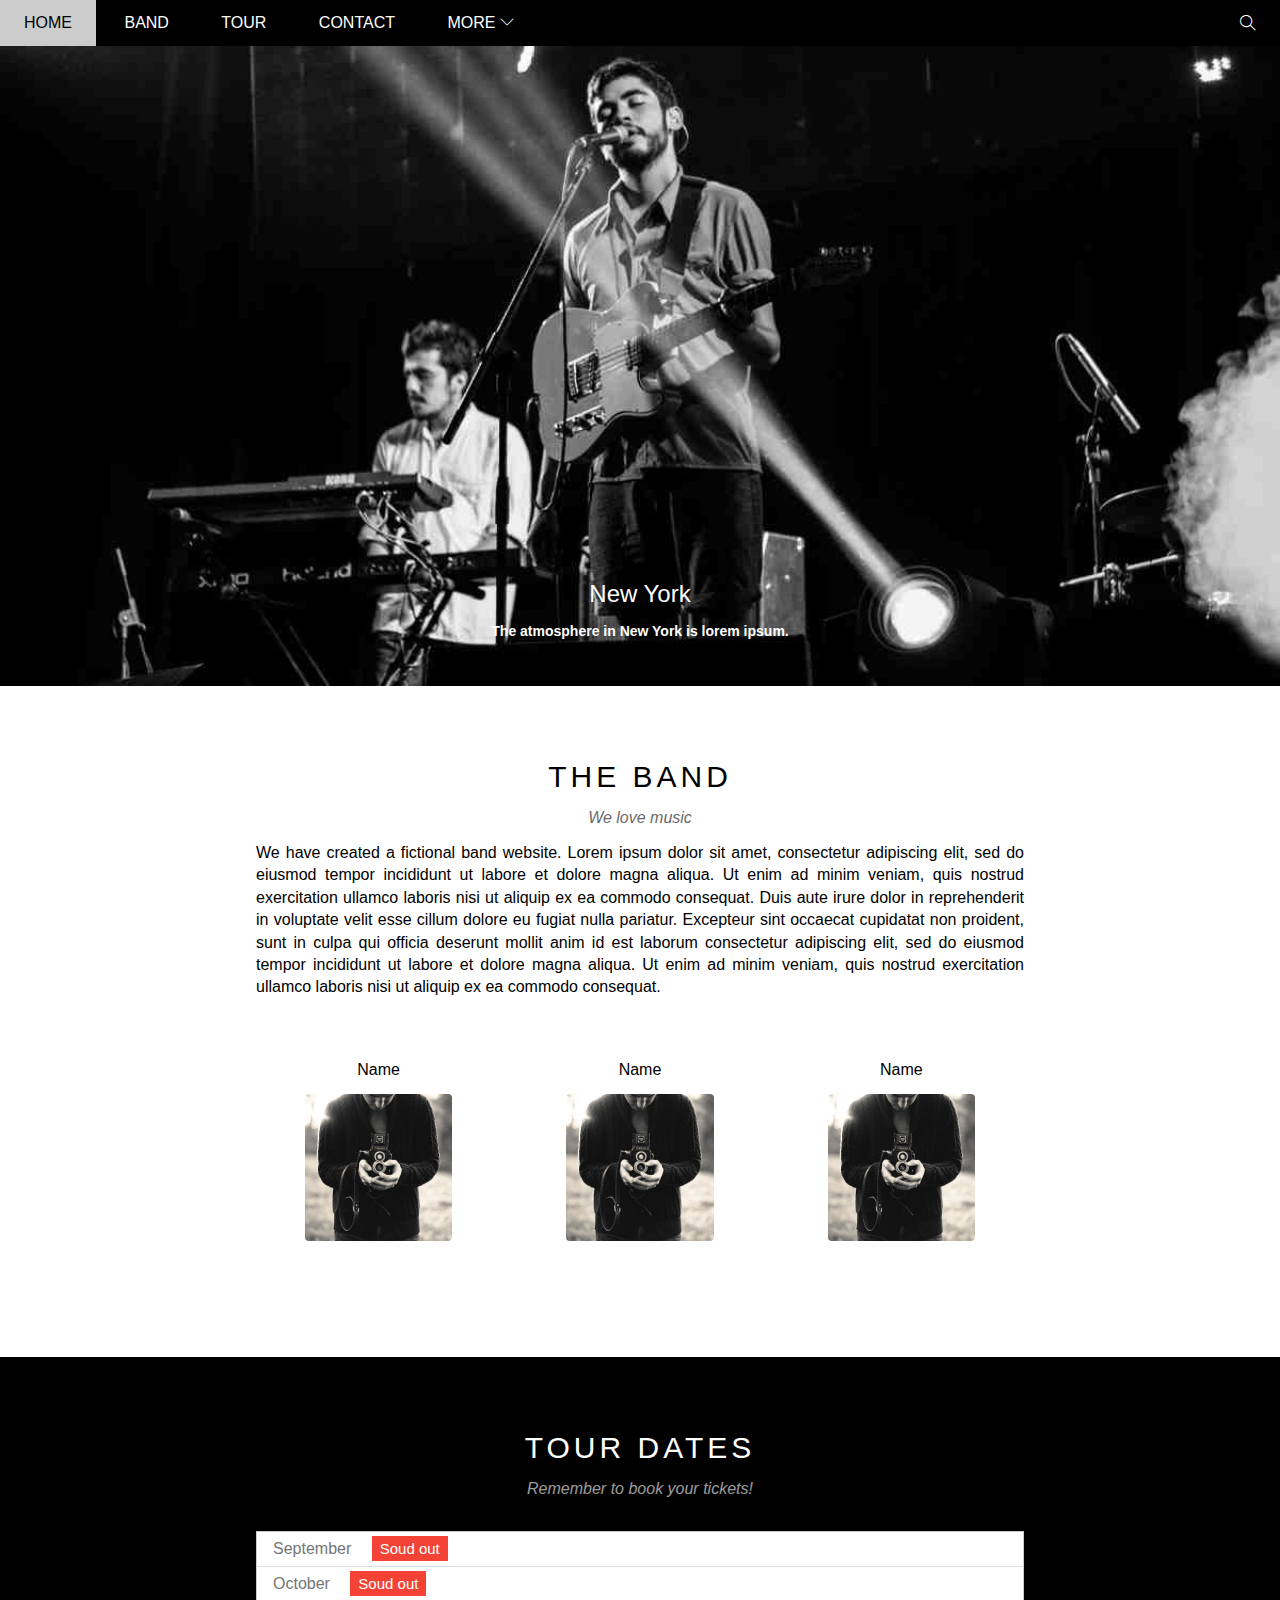
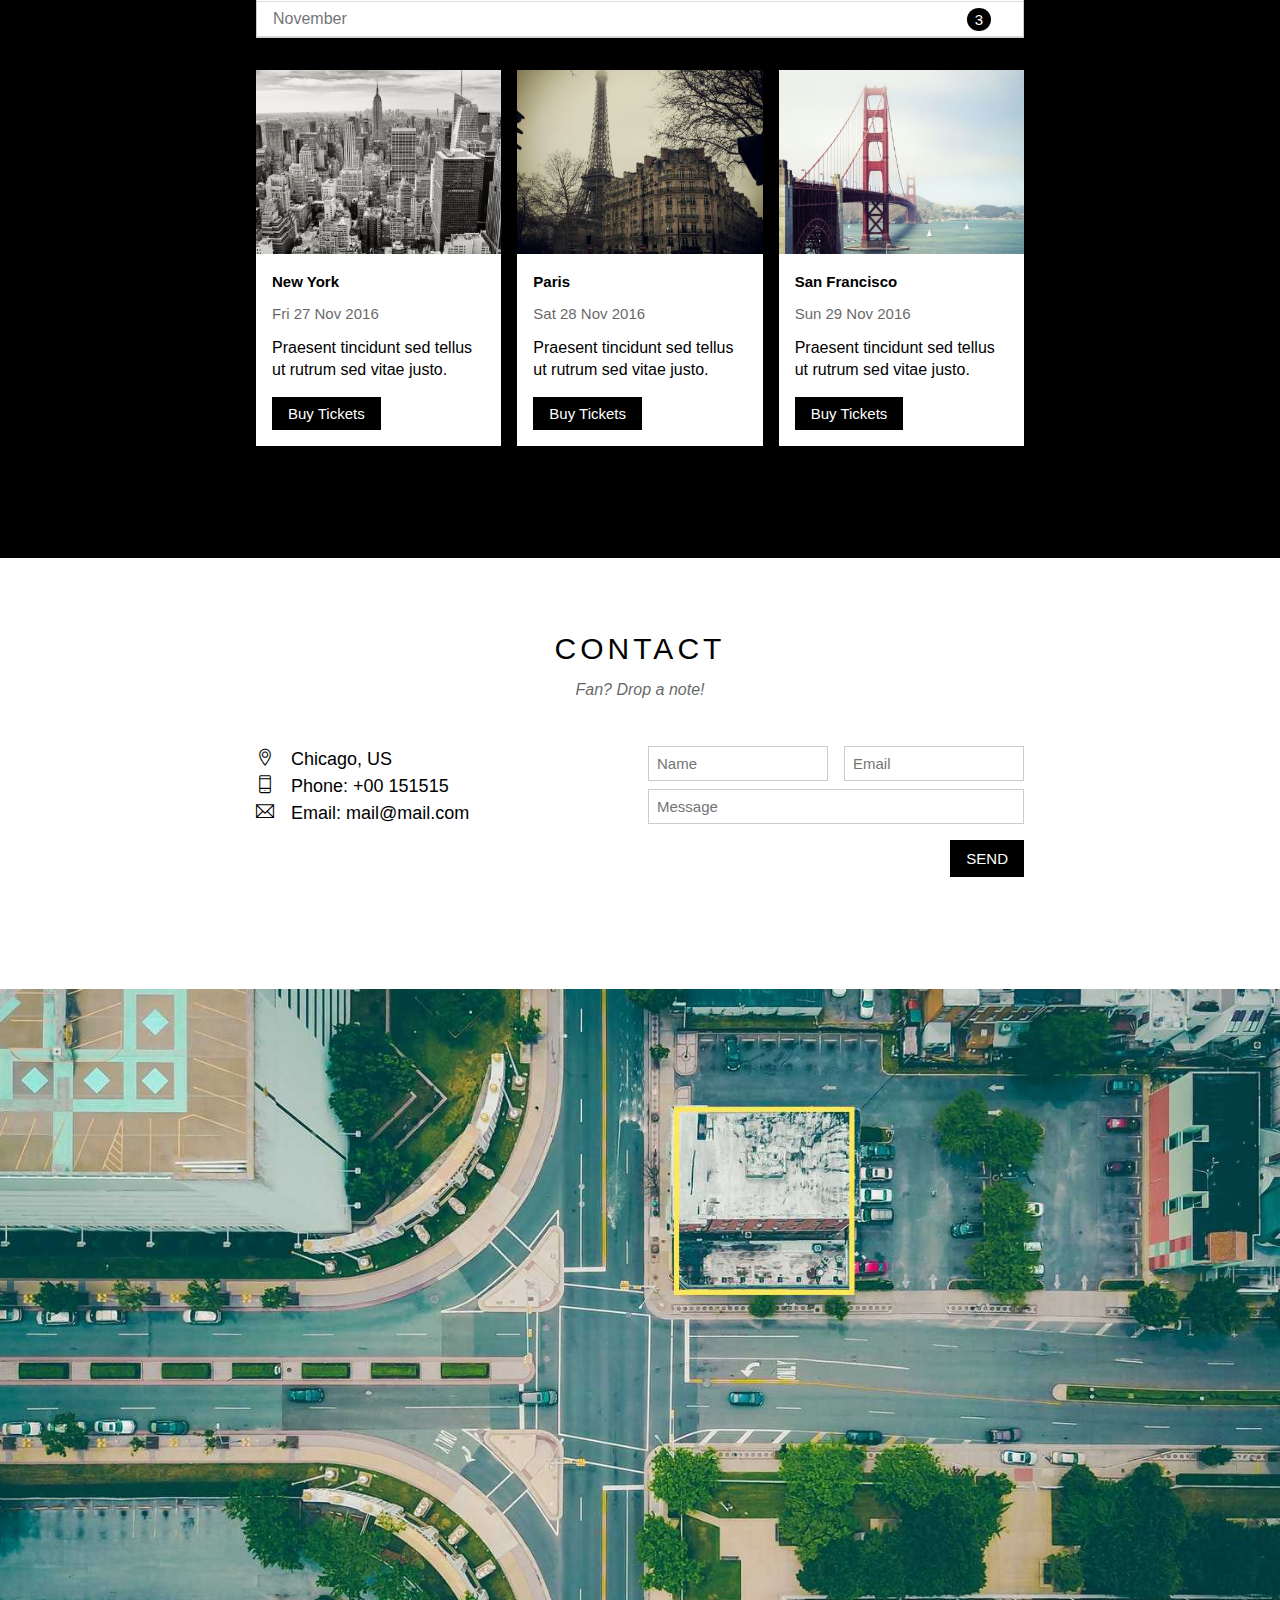
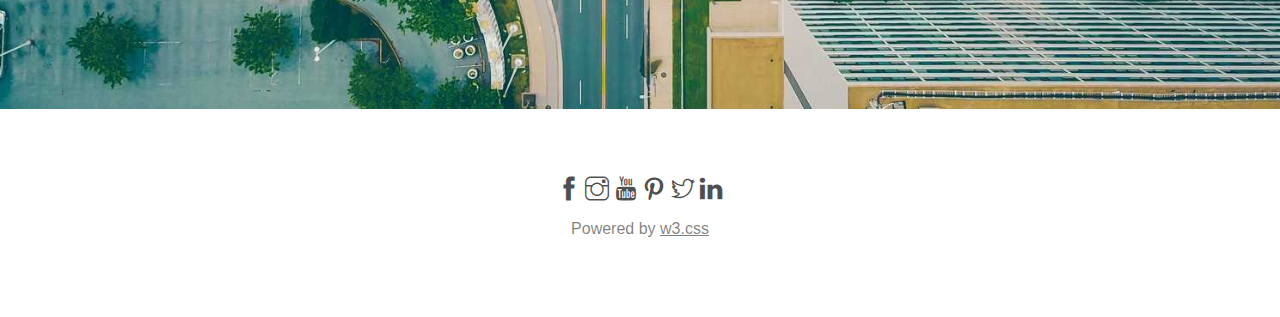
<file: web-the-band/index.html>
<!DOCTYPE html>
<html lang="en">
<head>
    <meta charset="UTF-8">
    <meta http-equiv="X-UA-Compatible" content="IE=edge">
    <meta name="viewport" content="width=device-width, initial-scale=1.0">
    <title>Web The Band</title>
    <link rel="icon" href="https://image.flaticon.com/icons/png/512/552/552460.png" type="image/x-icon"/>
    <link rel="stylesheet" href="./assets/fonts/themify-icons/themify-icons.css">
    <link rel="stylesheet" href="./assets/css/style.css">
    <link rel="stylesheet" href="./assets/css/responsive.css">
</head>
<body>
    <div id="main">
        <div id="header">
            <ul id="nav">
                <li><a href="#">Home</a></li>
                <li><a href="#band">Band</a></li>
                <li><a href="#tour">Tour</a></li>
                <li><a href="#contact">Contact</a></li>
                <li>
                    <a href="#">
                        More
                        <i class="ti-angle-down nav-arrow-down"></i>
                    </a>
                    <ul class="subnav">
                        <li><a href="#">Merchandise</a></li>
                        <li><a href="#">Extras</a></li>
                        <li><a href="#">Media</a></li>
                    </ul>
                </li>
            </ul>

            <div class="search-btn">
                <i class="ti-search search-icon"></i>
            </div>

            <div id="mobile-menu" class="mobile-menu-btn">
                <i class="ti-menu mobile-menu-icon"></i>
            </div>
        </div>

        <div id="slider">
            <div class="text-content">
                <h2 class="text-heading">New York</h2>
                <div class="text-description">The atmosphere in New York is lorem ipsum.</div>
            </div>
        </div>

        <div id="content">
            <div id="band" class="content-section">
                <h2 class="section-heading">THE BAND</h2>
                <p class="section-sub-heading">We love music</p>
                <p class="about-text">
                    We have created a fictional band website. Lorem ipsum dolor sit amet, consectetur adipiscing elit, sed do eiusmod tempor incididunt ut labore et dolore magna aliqua. Ut enim ad minim veniam, quis nostrud exercitation ullamco laboris nisi ut aliquip ex ea commodo consequat. Duis aute irure dolor in reprehenderit in voluptate velit esse cillum dolore eu fugiat nulla pariatur. Excepteur sint occaecat cupidatat non proident, sunt in culpa qui officia deserunt mollit anim id est laborum consectetur adipiscing elit, sed do eiusmod tempor incididunt ut labore et dolore magna aliqua. Ut enim ad minim veniam, quis nostrud exercitation ullamco laboris nisi ut aliquip ex ea commodo consequat.
                </p>

                <div class="member-list row">
                    <div class="member-item col col-3 mb">
                        <p class="member-name">Name</p>
                        <img src="./assets/img/band/member1.jpg" alt="Name" class="member-avatar">
                    </div>

                    <div class="member-item col col-3 mb">
                        <p class="member-name">Name</p>
                        <img src="./assets/img/band/member1.jpg" alt="Name" class="member-avatar">
                    </div>

                    <div class="member-item col col-3 mb">
                        <p class="member-name">Name</p>
                        <img src="./assets/img/band/member1.jpg" alt="Name" class="member-avatar">
                    </div>

                    <div class="clear"></div>
                </div>
            </div>

            <div id="tour" class="tour-section">
                <div class="content-section">
                    <h2 class="section-heading text-white">TOUR DATES</h2>
                    <p class="section-sub-heading text-white">Remember to book your tickets!</p>
                    
                    <br/>

                    <ul class="ticket-list">
                        <li class="ticket-item">September <span class="sold-out">Soud out</span></li>
                        <li class="ticket-item">October <span class="sold-out">Soud out</span></li>
                        <li class="ticket-item">November <span class="quantity">3</span></li>
                    </ul>

                    <div class="place-list row">
                        <div class="place-item col col-3 mb">
                            <img src="./assets/img/places/place1.jpg" alt="place" class="place-img">

                            <div class="place-body">
                                <h3 class="place-heading">New York</h3>
                                <p class="place-time">Fri 27 Nov 2016</p>
                                <p class="place-description">Praesent tincidunt sed tellus ut rutrum sed vitae justo.</p>
                                <button href="" class="place-buy-btn js-buy-ticket">Buy Tickets</button>
                            </div>
                        </div>

                        <div class="place-item col col-3 mb">
                            <img src="./assets/img/places/place2.jpg" alt="place" class="place-img">

                            <div class="place-body">
                                <h3 class="place-heading">Paris</h3>
                                <p class="place-time">Sat 28 Nov 2016</p>
                                <p class="place-description">Praesent tincidunt sed tellus ut rutrum sed vitae justo.</p>
                                <button href="" class="place-buy-btn js-buy-ticket">Buy Tickets</button>
                            </div>
                        </div>

                        <div class="place-item col col-3 mb">
                            <img src="./assets/img/places/place3.jpg" alt="place" class="place-img">

                            <div class="place-body">
                                <h3 class="place-heading">San Francisco</h3>
                                <p class="place-time">Sun 29 Nov 2016</p>
                                <p class="place-description">Praesent tincidunt sed tellus ut rutrum sed vitae justo.</p>
                                <button href="" class="place-buy-btn js-buy-ticket">Buy Tickets</button>
                            </div>
                        </div>

                        <div class="clear"></div>
                    </div>
                </div>
            </div>

            <div id="contact" class="content-section">
                <h2 class="section-heading">CONTACT</h2>
                <p class="section-sub-heading">Fan? Drop a note!</p>

                <div class="row padding-top-bottom-32">
                    <div class="col col-2 mb contact-info">
                        <p>
                            <i class="ti-location-pin contact-icon"></i>
                            Chicago, US
                        </p>
                        <p>
                            <i class="ti-mobile contact-icon"></i>
                            Phone: +00 151515
                        </p>
                        <p>
                            <i class="ti-email contact-icon"></i>
                            Email: mail@mail.com
                        </p>
                    </div>

                    <div class="col col-2 mb">
                        <form action="">
                            <div class="row margin-bottom-8">
                                <div class="col col-2">
                                    <input type="text" class="form-control" required placeholder="Name">
                                </div>

                                <div class="col col-2">
                                    <input type="text" class="form-control" required placeholder="Email">
                                </div>
                            </div>

                            <div class="row">
                                <div class="col">
                                    <input type="text" class="form-control" required placeholder="Message">
                                </div>
                            </div>

                            <button class="btn-send">SEND</button>
                        </form>
                    </div>
                </div>
            </div>

            <div class="map-section">
                <img src="./assets/img/map.jpg" alt="map">
            </div>
        </div>

        <div id="footer">
            <div class="social-list">
                <a href=""><i class="ti-facebook"></i></a>
                <a href=""><i class="ti-instagram"></i></a>
                <a href=""><i class="ti-youtube"></i></a>
                <a href=""><i class="ti-pinterest"></i></a>
                <a href=""><i class="ti-twitter"></i></a>
                <a href=""><i class="ti-linkedin"></i></a>
            </div>

            <p class="copyright">Powered by <a href="#">w3.css</a></p>
        </div>
    </div>

    <div class="modal js-modal">
        <div class="modal-container js-modal-container">
            <div class="modal-close js-modal-close">
                <i class="ti-close"></i>
            </div>

            <header class="modal-header">
                <h2 class="modal-title">
                    <i class="ti-bag"></i>  
                    Tickets
                </h2>
            </header>

            <div class="modal-body">
                <label for="" class="modal-label">
                    <i class="ti-shopping-cart"></i>
                    Tickets, $15 per person
                </label>
                <input type="text" class="modal-input" placeholder="How many ?">

                <label for="" class="modal-label">
                    <i class="ti-user"></i>
                    Send to
                </label>
                <input type="text" class="modal-input" placeholder="Enter email">

                <button id="buy-tickets">
                    PAY
                    <i class="ti-check"></i>
                </button>

                <footer class="modal-footer">
                    <p class="modal-help">Need <a href="">help ?</a></p>
                </footer>
            </div>
        </div>
    </div>

    <script>
        const buyBtns = document.querySelectorAll('.js-buy-ticket');
        const modal = document.querySelector('.js-modal');
        const modalContainer = document.querySelector(".js-modal-container");
        const modalClose = document.querySelector('.js-modal-close');

        function showBuyTicket() {
            modal.classList.add('open');
        }

        for (const buyBtn of buyBtns) {
            buyBtn.addEventListener('click', showBuyTicket);
        }

        function closeBuyTicket() {
            modal.classList.remove('open');
        }

        modalClose.addEventListener('click', closeBuyTicket);

        modal.addEventListener('click', closeBuyTicket);

        modalContainer.addEventListener('click', (event) => {
            event.stopPropagation();
        });
    </script>

    <script>
        var header = document.getElementById('header');
        var mobileMenu = document.getElementById('mobile-menu');
        var headerHeight = header.clientHeight;

        mobileMenu.onclick = function() {
            var isOpen = header.clientHeight === headerHeight;
            if (isOpen) {
                header.style.height = 'auto';
            } else {
                header.style.height = null;
            }
        };

        var menuItems = document.querySelectorAll('#nav li a[href*="#"]');
        for (var i = 0; i < menuItems.length; i++) {
            var menuItem = menuItems[i];

            menuItem.onclick = function(e) {
                var isParentMenu = this.nextElementSibling && this.nextElementSibling.classList.contains('subnav');
                if (!isParentMenu) {
                    header.style.height = null;
                } else {
                    e.preventDefault();
                }
            };
        }
    </script>
</body>
</html>
</file>
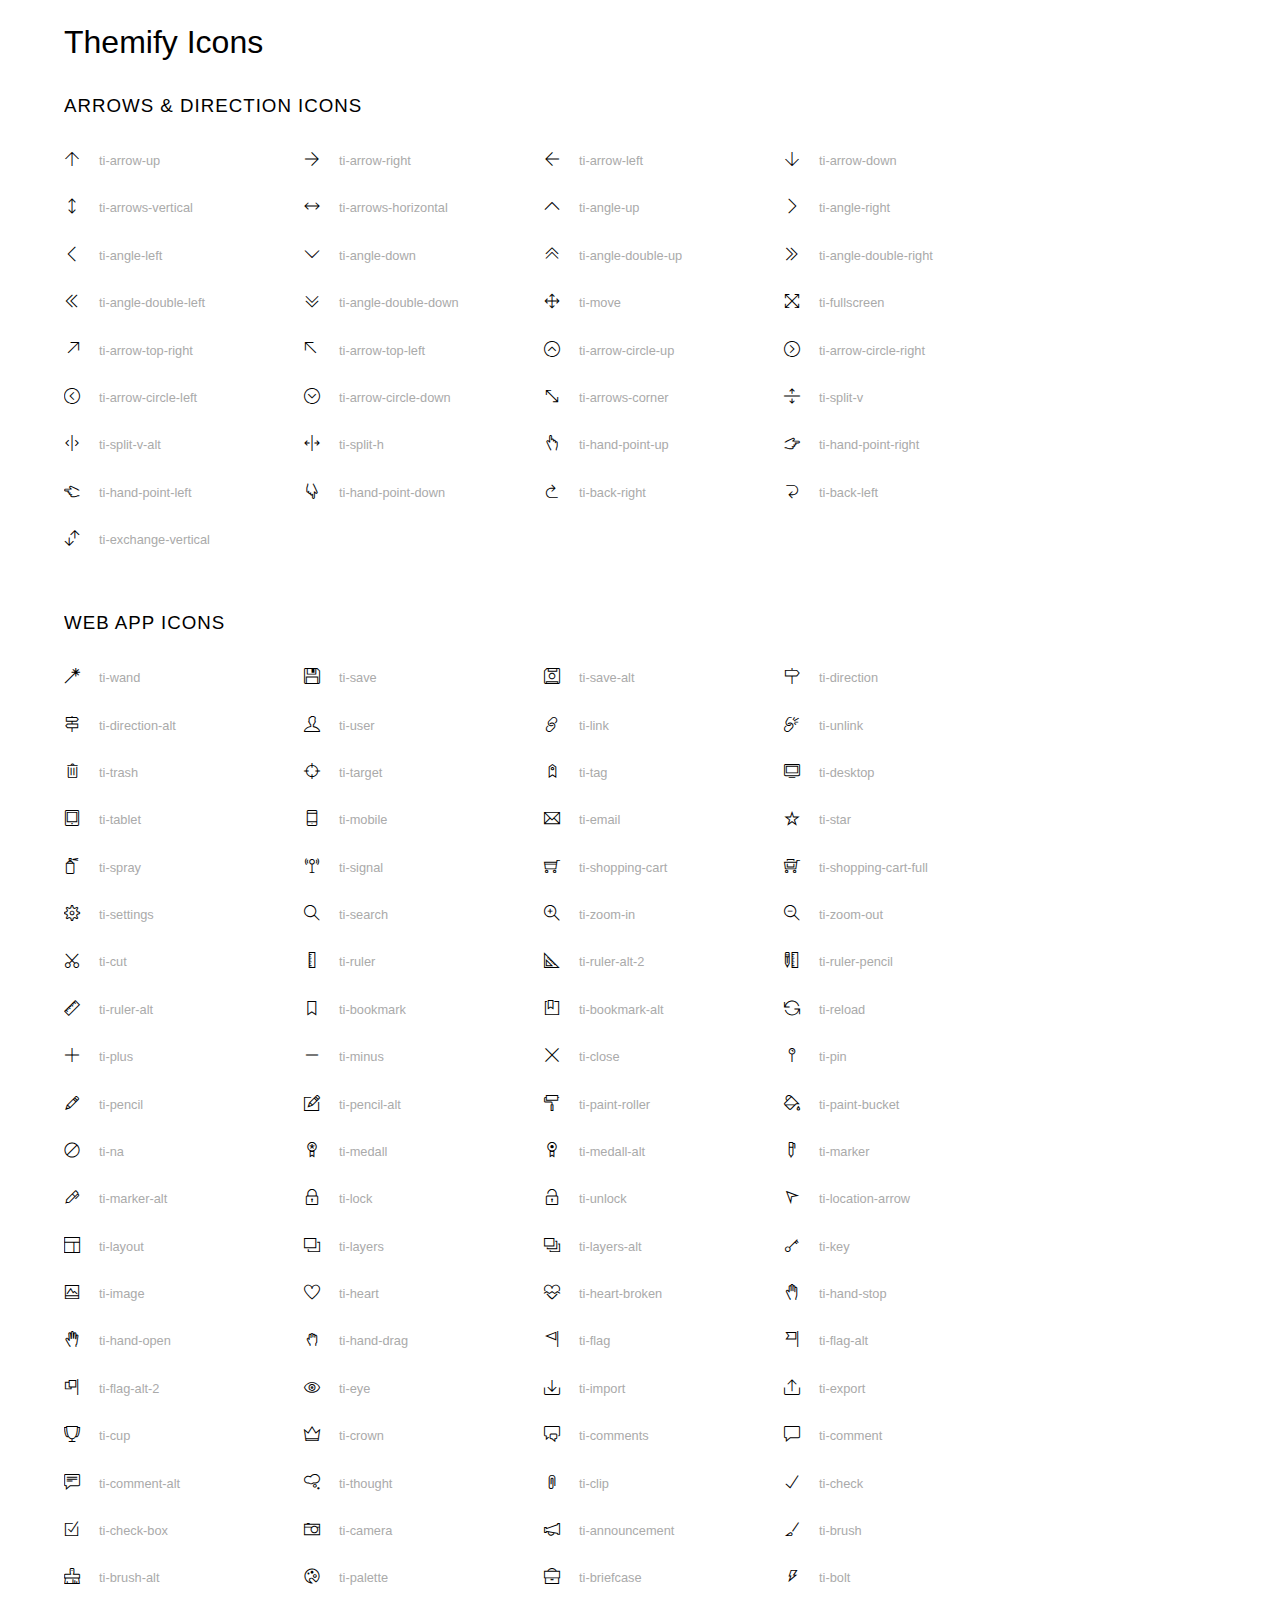
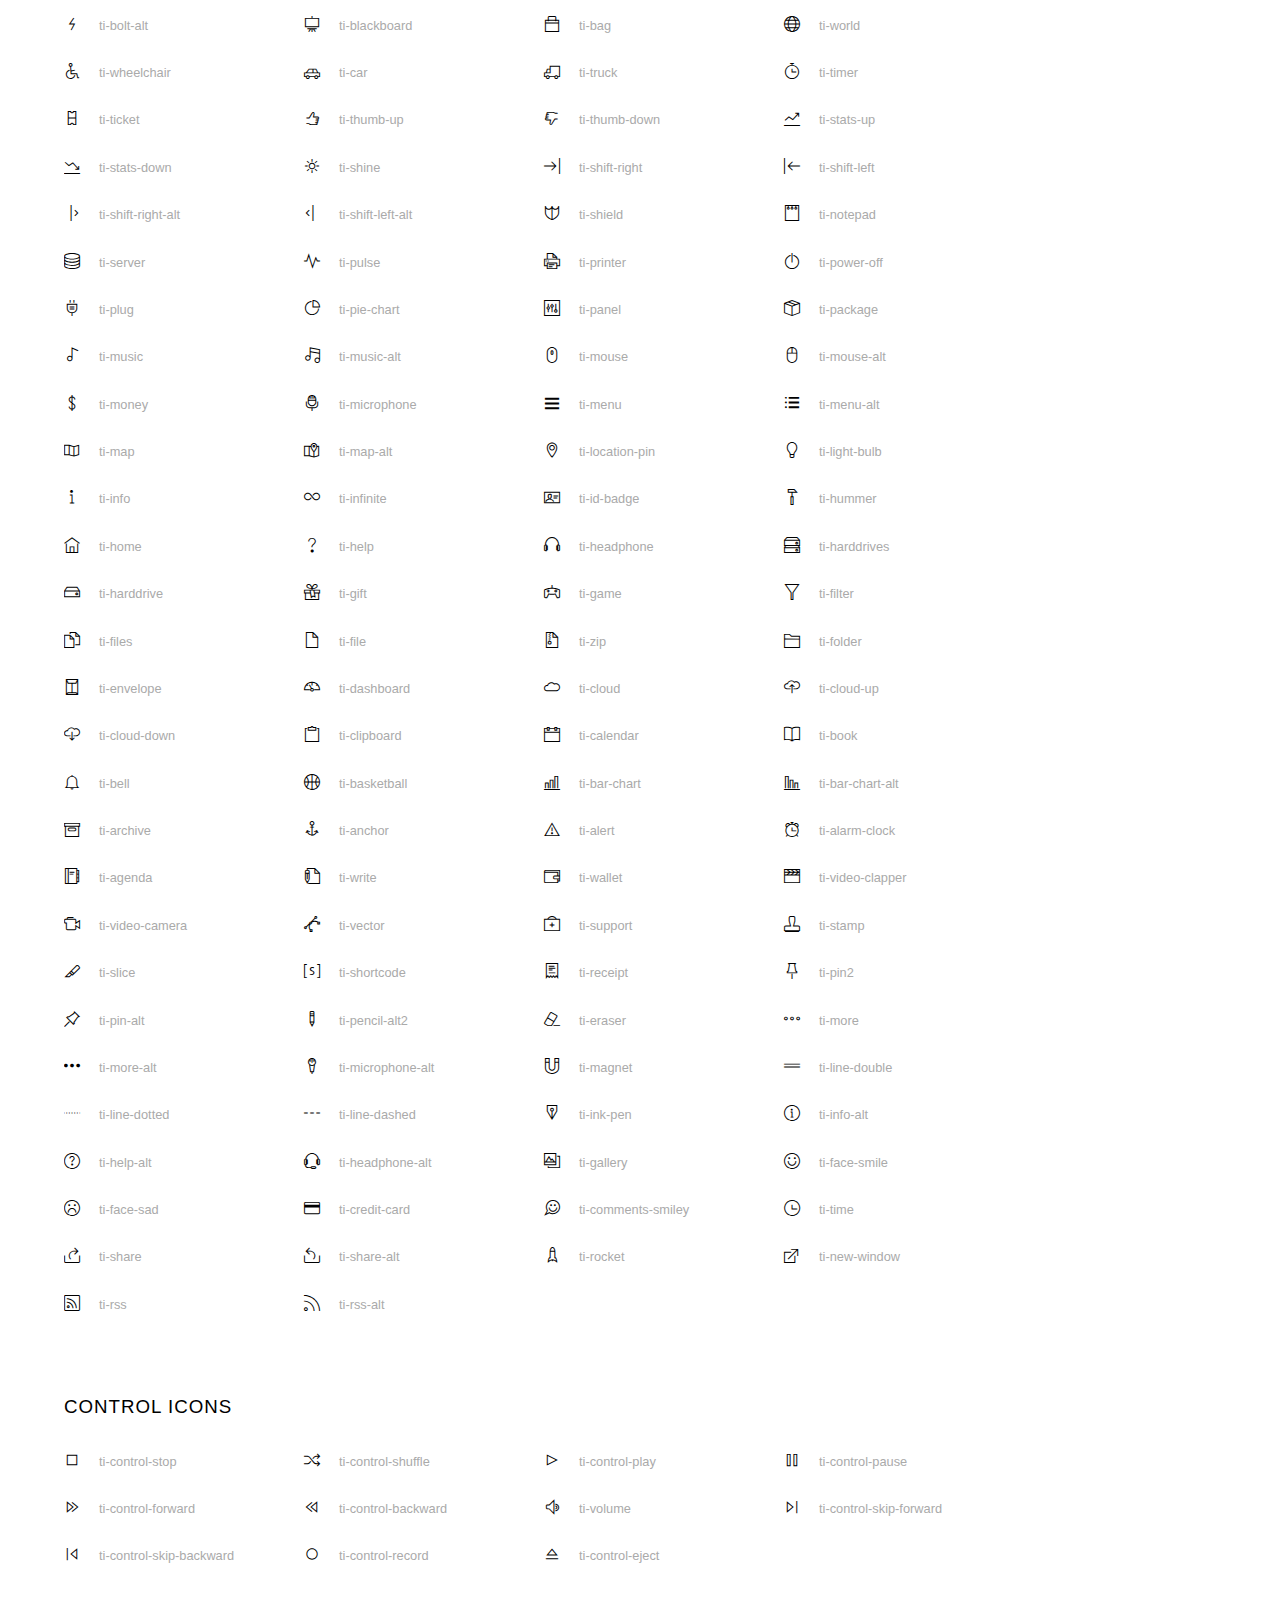
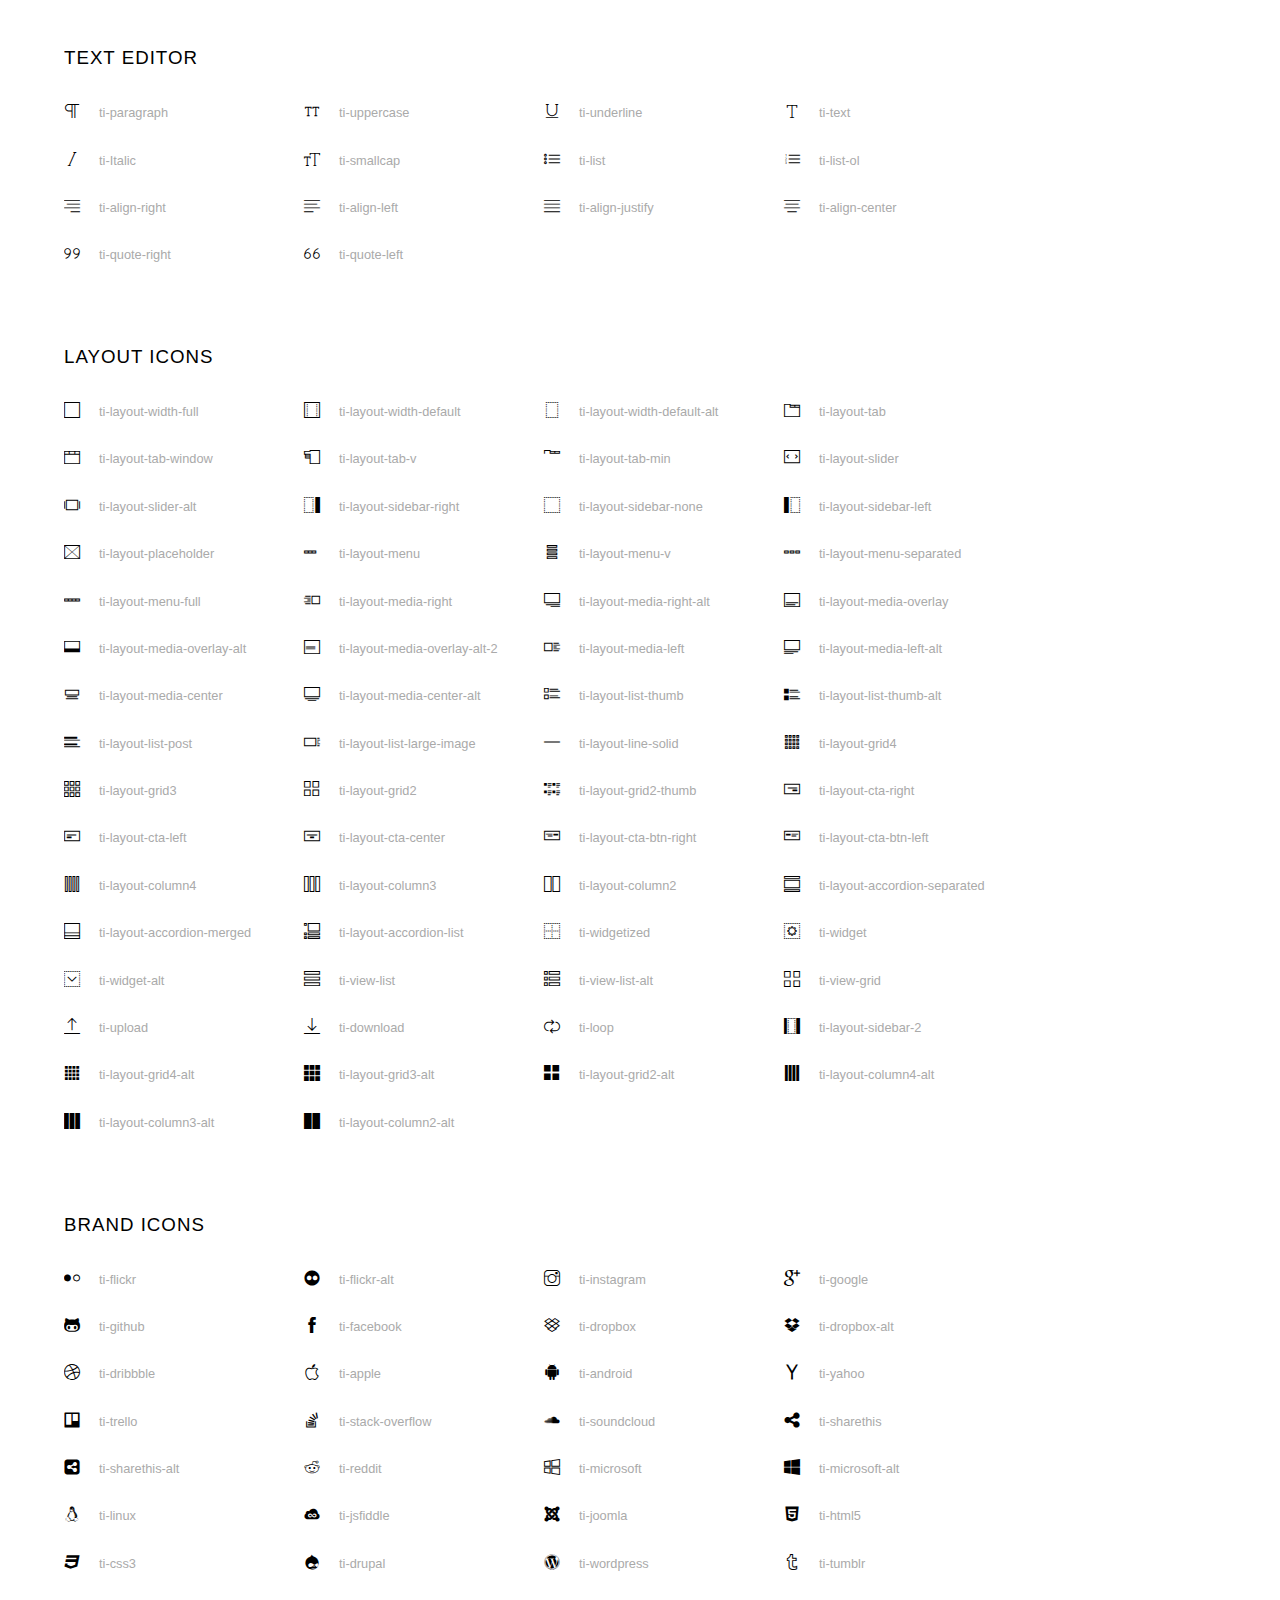
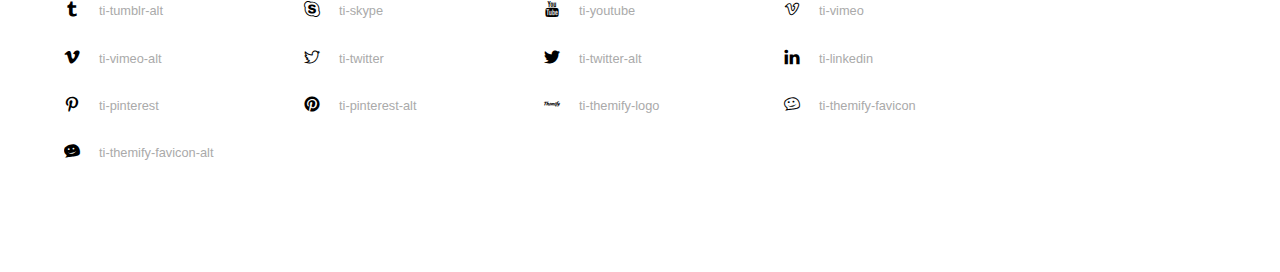
<file: web-the-band/assets/fonts/themify-icons/index.html>
<!doctype html>
<html>
<head>
	<meta charset="utf-8">
	<title>Themify Icon Font</title>
	<meta name="viewport" content="width=device-width">
	<link rel="stylesheet" href="demo-files/demo.css">
	<link rel="stylesheet" href="themify-icons.css">
	<!--[if lt IE 8]><!-->
	<link rel="stylesheet" href="ie7/ie7.css">
	<!--<![endif]-->
</head>
<body>
	<h1>Themify Icons</h1>

	<div class="icon-section">

		<div class="icon-section">
			<h3>Arrows &amp; Direction Icons </h3>

			<div class="icon-container">
				<span class="ti-arrow-up"></span><span class="icon-name"> ti-arrow-up</span>
			</div>
			<div class="icon-container">
				<span class="ti-arrow-right"></span><span class="icon-name"> ti-arrow-right</span>
			</div>
			<div class="icon-container">
				<span class="ti-arrow-left"></span><span class="icon-name"> ti-arrow-left</span>
			</div>
			<div class="icon-container">
				<span class="ti-arrow-down"></span><span class="icon-name"> ti-arrow-down</span>
			</div>
			<div class="icon-container">
				<span class="ti-arrows-vertical"></span><span class="icon-name"> ti-arrows-vertical</span>
			</div>
			<div class="icon-container">
				<span class="ti-arrows-horizontal"></span><span class="icon-name"> ti-arrows-horizontal</span>
			</div>
			<div class="icon-container">
				<span class="ti-angle-up"></span><span class="icon-name"> ti-angle-up</span>
			</div>
			<div class="icon-container">
				<span class="ti-angle-right"></span><span class="icon-name"> ti-angle-right</span>
			</div>
			<div class="icon-container">
				<span class="ti-angle-left"></span><span class="icon-name"> ti-angle-left</span>
			</div>
			<div class="icon-container">
				<span class="ti-angle-down"></span><span class="icon-name"> ti-angle-down</span>
			</div>	
			<div class="icon-container">
				<span class="ti-angle-double-up"></span><span class="icon-name"> ti-angle-double-up</span>
			</div>
			<div class="icon-container">
				<span class="ti-angle-double-right"></span><span class="icon-name"> ti-angle-double-right</span>
			</div>
			<div class="icon-container">
				<span class="ti-angle-double-left"></span><span class="icon-name"> ti-angle-double-left</span>
			</div>
			<div class="icon-container">
				<span class="ti-angle-double-down"></span><span class="icon-name"> ti-angle-double-down</span>
			</div>					
			<div class="icon-container">
				<span class="ti-move"></span><span class="icon-name"> ti-move</span>
			</div>
			<div class="icon-container">
				<span class="ti-fullscreen"></span><span class="icon-name"> ti-fullscreen</span>
			</div>
			<div class="icon-container">
				<span class="ti-arrow-top-right"></span><span class="icon-name"> ti-arrow-top-right</span>
			</div>
			<div class="icon-container">
				<span class="ti-arrow-top-left"></span><span class="icon-name"> ti-arrow-top-left</span>
			</div>
			<div class="icon-container">
				<span class="ti-arrow-circle-up"></span><span class="icon-name"> ti-arrow-circle-up</span>
			</div>
			<div class="icon-container">
				<span class="ti-arrow-circle-right"></span><span class="icon-name"> ti-arrow-circle-right</span>
			</div>
			<div class="icon-container">
				<span class="ti-arrow-circle-left"></span><span class="icon-name"> ti-arrow-circle-left</span>
			</div>
			<div class="icon-container">
				<span class="ti-arrow-circle-down"></span><span class="icon-name"> ti-arrow-circle-down</span>
			</div>
			<div class="icon-container">
				<span class="ti-arrows-corner"></span><span class="icon-name"> ti-arrows-corner</span>
			</div>
			<div class="icon-container">
				<span class="ti-split-v"></span><span class="icon-name"> ti-split-v</span>
			</div>

			<div class="icon-container">
				<span class="ti-split-v-alt"></span><span class="icon-name"> ti-split-v-alt</span>
			</div>
			<div class="icon-container">
				<span class="ti-split-h"></span><span class="icon-name"> ti-split-h</span>
			</div>
			<div class="icon-container">
				<span class="ti-hand-point-up"></span><span class="icon-name"> ti-hand-point-up</span>
			</div>
			<div class="icon-container">
				<span class="ti-hand-point-right"></span><span class="icon-name"> ti-hand-point-right</span>
			</div>
			<div class="icon-container">
				<span class="ti-hand-point-left"></span><span class="icon-name"> ti-hand-point-left</span>
			</div>
			<div class="icon-container">
				<span class="ti-hand-point-down"></span><span class="icon-name"> ti-hand-point-down</span>
			</div>
			<div class="icon-container">
				<span class="ti-back-right"></span><span class="icon-name"> ti-back-right</span>
			</div>
			<div class="icon-container">
				<span class="ti-back-left"></span><span class="icon-name"> ti-back-left</span>
			</div>
			<div class="icon-container">
				<span class="ti-exchange-vertical"></span><span class="icon-name"> ti-exchange-vertical</span>
			</div>

		</div> <!-- Arrows Icons -->



		<h3>Web App Icons</h3>
		
		<div class="icon-section">

			<div class="icon-container">
				<span class="ti-wand"></span><span class="icon-name"> ti-wand</span>
			</div>
			<div class="icon-container">
				<span class="ti-save"></span><span class="icon-name"> ti-save</span>
			</div>
			<div class="icon-container">
				<span class="ti-save-alt"></span><span class="icon-name"> ti-save-alt</span>
			</div>

			<div class="icon-container">
				<span class="ti-direction"></span><span class="icon-name"> ti-direction</span>
			</div>
			<div class="icon-container">
				<span class="ti-direction-alt"></span><span class="icon-name"> ti-direction-alt</span>
			</div>
			<div class="icon-container">
				<span class="ti-user"></span><span class="icon-name"> ti-user</span>
			</div>
			<div class="icon-container">
				<span class="ti-link"></span><span class="icon-name"> ti-link</span>
			</div>
			<div class="icon-container">
				<span class="ti-unlink"></span><span class="icon-name"> ti-unlink</span>
			</div>
			<div class="icon-container">
				<span class="ti-trash"></span><span class="icon-name"> ti-trash</span>
			</div>
			<div class="icon-container">
				<span class="ti-target"></span><span class="icon-name"> ti-target</span>
			</div>
			<div class="icon-container">
				<span class="ti-tag"></span><span class="icon-name"> ti-tag</span>
			</div>
			<div class="icon-container">
				<span class="ti-desktop"></span><span class="icon-name"> ti-desktop</span>
			</div>
			<div class="icon-container">
				<span class="ti-tablet"></span><span class="icon-name"> ti-tablet</span>
			</div>
			<div class="icon-container">
				<span class="ti-mobile"></span><span class="icon-name"> ti-mobile</span>
			</div>
			<div class="icon-container">
				<span class="ti-email"></span><span class="icon-name"> ti-email</span>
			</div>	
			<div class="icon-container">
				<span class="ti-star"></span><span class="icon-name"> ti-star</span>
			</div>
			<div class="icon-container">
				<span class="ti-spray"></span><span class="icon-name"> ti-spray</span>
			</div>
			<div class="icon-container">
				<span class="ti-signal"></span><span class="icon-name"> ti-signal</span>
			</div>
			<div class="icon-container">
				<span class="ti-shopping-cart"></span><span class="icon-name"> ti-shopping-cart</span>
			</div>
			<div class="icon-container">
				<span class="ti-shopping-cart-full"></span><span class="icon-name"> ti-shopping-cart-full</span>
			</div>
			<div class="icon-container">
				<span class="ti-settings"></span><span class="icon-name"> ti-settings</span>
			</div>
			<div class="icon-container">
				<span class="ti-search"></span><span class="icon-name"> ti-search</span>
			</div>
			<div class="icon-container">
				<span class="ti-zoom-in"></span><span class="icon-name"> ti-zoom-in</span>
			</div>
			<div class="icon-container">
				<span class="ti-zoom-out"></span><span class="icon-name"> ti-zoom-out</span>
			</div>
			<div class="icon-container">
				<span class="ti-cut"></span><span class="icon-name"> ti-cut</span>
			</div>
			<div class="icon-container">
				<span class="ti-ruler"></span><span class="icon-name"> ti-ruler</span>
			</div>
			<div class="icon-container">
				<span class="ti-ruler-alt-2"></span><span class="icon-name"> ti-ruler-alt-2</span>
			</div>			
			<div class="icon-container">
				<span class="ti-ruler-pencil"></span><span class="icon-name"> ti-ruler-pencil</span>
			</div>
			<div class="icon-container">
				<span class="ti-ruler-alt"></span><span class="icon-name"> ti-ruler-alt</span>
			</div>
			<div class="icon-container">
				<span class="ti-bookmark"></span><span class="icon-name"> ti-bookmark</span>
			</div>
			<div class="icon-container">
				<span class="ti-bookmark-alt"></span><span class="icon-name"> ti-bookmark-alt</span>
			</div>
			<div class="icon-container">
				<span class="ti-reload"></span><span class="icon-name"> ti-reload</span>
			</div>
			<div class="icon-container">
				<span class="ti-plus"></span><span class="icon-name"> ti-plus</span>
			</div>
			<div class="icon-container">
				<span class="ti-minus"></span><span class="icon-name"> ti-minus</span>
			</div>
			<div class="icon-container">
				<span class="ti-close"></span><span class="icon-name"> ti-close</span>
			</div>			
			<div class="icon-container">
				<span class="ti-pin"></span><span class="icon-name"> ti-pin</span>
			</div>
			<div class="icon-container">
				<span class="ti-pencil"></span><span class="icon-name"> ti-pencil</span>
			</div>
					
		  	<div class="icon-container">
				<span class="ti-pencil-alt"></span><span class="icon-name"> ti-pencil-alt</span>
			</div>
			<div class="icon-container">
				<span class="ti-paint-roller"></span><span class="icon-name"> ti-paint-roller</span>
			</div>
			<div class="icon-container">
				<span class="ti-paint-bucket"></span><span class="icon-name"> ti-paint-bucket</span>
			</div>
			<div class="icon-container">
				<span class="ti-na"></span><span class="icon-name"> ti-na</span>
			</div>
			<div class="icon-container">
				<span class="ti-medall"></span><span class="icon-name"> ti-medall</span>
			</div>
			<div class="icon-container">
				<span class="ti-medall-alt"></span><span class="icon-name"> ti-medall-alt</span>
			</div>
			<div class="icon-container">
				<span class="ti-marker"></span><span class="icon-name"> ti-marker</span>
			</div>
			<div class="icon-container">
				<span class="ti-marker-alt"></span><span class="icon-name"> ti-marker-alt</span>
			</div>

			<div class="icon-container">
				<span class="ti-lock"></span><span class="icon-name"> ti-lock</span>
			</div>
			<div class="icon-container">
				<span class="ti-unlock"></span><span class="icon-name"> ti-unlock</span>
			</div>
			<div class="icon-container">
				<span class="ti-location-arrow"></span><span class="icon-name"> ti-location-arrow</span>
			</div>
			<div class="icon-container">
				<span class="ti-layout"></span><span class="icon-name"> ti-layout</span>
			</div>
			<div class="icon-container">
				<span class="ti-layers"></span><span class="icon-name"> ti-layers</span>
			</div>
			<div class="icon-container">
				<span class="ti-layers-alt"></span><span class="icon-name"> ti-layers-alt</span>
			</div>
			<div class="icon-container">
				<span class="ti-key"></span><span class="icon-name"> ti-key</span>
			</div>
			<div class="icon-container">
				<span class="ti-image"></span><span class="icon-name"> ti-image</span>
			</div>
			<div class="icon-container">
				<span class="ti-heart"></span><span class="icon-name"> ti-heart</span>
			</div>
			<div class="icon-container">
				<span class="ti-heart-broken"></span><span class="icon-name"> ti-heart-broken</span>
			</div>
			<div class="icon-container">
				<span class="ti-hand-stop"></span><span class="icon-name"> ti-hand-stop</span>
			</div>
			<div class="icon-container">
				<span class="ti-hand-open"></span><span class="icon-name"> ti-hand-open</span>
			</div>
			<div class="icon-container">
				<span class="ti-hand-drag"></span><span class="icon-name"> ti-hand-drag</span>
			</div>
			<div class="icon-container">
				<span class="ti-flag"></span><span class="icon-name"> ti-flag</span>
			</div>
			<div class="icon-container">
				<span class="ti-flag-alt"></span><span class="icon-name"> ti-flag-alt</span>
			</div>
			<div class="icon-container">
				<span class="ti-flag-alt-2"></span><span class="icon-name"> ti-flag-alt-2</span>
			</div>
			<div class="icon-container">
				<span class="ti-eye"></span><span class="icon-name"> ti-eye</span>
			</div>
			<div class="icon-container">
				<span class="ti-import"></span><span class="icon-name"> ti-import</span>
			</div>			
			<div class="icon-container">
				<span class="ti-export"></span><span class="icon-name"> ti-export</span>
			</div>
			<div class="icon-container">
				<span class="ti-cup"></span><span class="icon-name"> ti-cup</span>
			</div>
			<div class="icon-container">
				<span class="ti-crown"></span><span class="icon-name"> ti-crown</span>
			</div>
			<div class="icon-container">
				<span class="ti-comments"></span><span class="icon-name"> ti-comments</span>
			</div>
			<div class="icon-container">
				<span class="ti-comment"></span><span class="icon-name"> ti-comment</span>
			</div>
			<div class="icon-container">
				<span class="ti-comment-alt"></span><span class="icon-name"> ti-comment-alt</span>
			</div>
			<div class="icon-container">
				<span class="ti-thought"></span><span class="icon-name"> ti-thought</span>
			</div>			
			<div class="icon-container">
				<span class="ti-clip"></span><span class="icon-name"> ti-clip</span>
			</div>

			<div class="icon-container">
				<span class="ti-check"></span><span class="icon-name"> ti-check</span>
			</div>
			<div class="icon-container">
				<span class="ti-check-box"></span><span class="icon-name"> ti-check-box</span>
			</div>
			<div class="icon-container">
				<span class="ti-camera"></span><span class="icon-name"> ti-camera</span>
			</div>
			<div class="icon-container">
				<span class="ti-announcement"></span><span class="icon-name"> ti-announcement</span>
			</div>
			<div class="icon-container">
				<span class="ti-brush"></span><span class="icon-name"> ti-brush</span>
			</div>
			<div class="icon-container">
				<span class="ti-brush-alt"></span><span class="icon-name"> ti-brush-alt</span>
			</div>
			<div class="icon-container">
				<span class="ti-palette"></span><span class="icon-name"> ti-palette</span>
			</div>			
			<div class="icon-container">
				<span class="ti-briefcase"></span><span class="icon-name"> ti-briefcase</span>
			</div>
			<div class="icon-container">
				<span class="ti-bolt"></span><span class="icon-name"> ti-bolt</span>
			</div>
			<div class="icon-container">
				<span class="ti-bolt-alt"></span><span class="icon-name"> ti-bolt-alt</span>
			</div>
			<div class="icon-container">
				<span class="ti-blackboard"></span><span class="icon-name"> ti-blackboard</span>
			</div>
			<div class="icon-container">
				<span class="ti-bag"></span><span class="icon-name"> ti-bag</span>
			</div>
			<div class="icon-container">
				<span class="ti-world"></span><span class="icon-name"> ti-world</span>
			</div>
			<div class="icon-container">
				<span class="ti-wheelchair"></span><span class="icon-name"> ti-wheelchair</span>
			</div>
			<div class="icon-container">
				<span class="ti-car"></span><span class="icon-name"> ti-car</span>
			</div>
			<div class="icon-container">
				<span class="ti-truck"></span><span class="icon-name"> ti-truck</span>
			</div>
			<div class="icon-container">
				<span class="ti-timer"></span><span class="icon-name"> ti-timer</span>
			</div>
			<div class="icon-container">
				<span class="ti-ticket"></span><span class="icon-name"> ti-ticket</span>
			</div>
			<div class="icon-container">
				<span class="ti-thumb-up"></span><span class="icon-name"> ti-thumb-up</span>
			</div>
			<div class="icon-container">
				<span class="ti-thumb-down"></span><span class="icon-name"> ti-thumb-down</span>
			</div>

			<div class="icon-container">
				<span class="ti-stats-up"></span><span class="icon-name"> ti-stats-up</span>
			</div>
			<div class="icon-container">
				<span class="ti-stats-down"></span><span class="icon-name"> ti-stats-down</span>
			</div>
			<div class="icon-container">
				<span class="ti-shine"></span><span class="icon-name"> ti-shine</span>
			</div>
			<div class="icon-container">
				<span class="ti-shift-right"></span><span class="icon-name"> ti-shift-right</span>
			</div>
			<div class="icon-container">
				<span class="ti-shift-left"></span><span class="icon-name"> ti-shift-left</span>
			</div>

			<div class="icon-container">
				<span class="ti-shift-right-alt"></span><span class="icon-name"> ti-shift-right-alt</span>
			</div>
			<div class="icon-container">
				<span class="ti-shift-left-alt"></span><span class="icon-name"> ti-shift-left-alt</span>
			</div>
			<div class="icon-container">
				<span class="ti-shield"></span><span class="icon-name"> ti-shield</span>
			</div>
			<div class="icon-container">
				<span class="ti-notepad"></span><span class="icon-name"> ti-notepad</span>
			</div>
			<div class="icon-container">
				<span class="ti-server"></span><span class="icon-name"> ti-server</span>
			</div>

			<div class="icon-container">
				<span class="ti-pulse"></span><span class="icon-name"> ti-pulse</span>
			</div>
			<div class="icon-container">
				<span class="ti-printer"></span><span class="icon-name"> ti-printer</span>
			</div>
			<div class="icon-container">
				<span class="ti-power-off"></span><span class="icon-name"> ti-power-off</span>
			</div>
			<div class="icon-container">
				<span class="ti-plug"></span><span class="icon-name"> ti-plug</span>
			</div>
			<div class="icon-container">
				<span class="ti-pie-chart"></span><span class="icon-name"> ti-pie-chart</span>
			</div>

			<div class="icon-container">
				<span class="ti-panel"></span><span class="icon-name"> ti-panel</span>
			</div>
			<div class="icon-container">
				<span class="ti-package"></span><span class="icon-name"> ti-package</span>
			</div>
			<div class="icon-container">
				<span class="ti-music"></span><span class="icon-name"> ti-music</span>
			</div>
			<div class="icon-container">
				<span class="ti-music-alt"></span><span class="icon-name"> ti-music-alt</span>
			</div>
			<div class="icon-container">
				<span class="ti-mouse"></span><span class="icon-name"> ti-mouse</span>
			</div>
			<div class="icon-container">
				<span class="ti-mouse-alt"></span><span class="icon-name"> ti-mouse-alt</span>
			</div>
			<div class="icon-container">
				<span class="ti-money"></span><span class="icon-name"> ti-money</span>
			</div>
			<div class="icon-container">
				<span class="ti-microphone"></span><span class="icon-name"> ti-microphone</span>
			</div>
			<div class="icon-container">
				<span class="ti-menu"></span><span class="icon-name"> ti-menu</span>
			</div>
			<div class="icon-container">
				<span class="ti-menu-alt"></span><span class="icon-name"> ti-menu-alt</span>
			</div>
			<div class="icon-container">
				<span class="ti-map"></span><span class="icon-name"> ti-map</span>
			</div>
			<div class="icon-container">
				<span class="ti-map-alt"></span><span class="icon-name"> ti-map-alt</span>
			</div>

			<div class="icon-container">
				<span class="ti-location-pin"></span><span class="icon-name"> ti-location-pin</span>
			</div>

			<div class="icon-container">
				<span class="ti-light-bulb"></span><span class="icon-name"> ti-light-bulb</span>
			</div>
			<div class="icon-container">
				<span class="ti-info"></span><span class="icon-name"> ti-info</span>
			</div>
			<div class="icon-container">
				<span class="ti-infinite"></span><span class="icon-name"> ti-infinite</span>
			</div>
			<div class="icon-container">
				<span class="ti-id-badge"></span><span class="icon-name"> ti-id-badge</span>
			</div>
			<div class="icon-container">
				<span class="ti-hummer"></span><span class="icon-name"> ti-hummer</span>
			</div>
			<div class="icon-container">
				<span class="ti-home"></span><span class="icon-name"> ti-home</span>
			</div>
			<div class="icon-container">
				<span class="ti-help"></span><span class="icon-name"> ti-help</span>
			</div>
			<div class="icon-container">
				<span class="ti-headphone"></span><span class="icon-name"> ti-headphone</span>
			</div>
			<div class="icon-container">
				<span class="ti-harddrives"></span><span class="icon-name"> ti-harddrives</span>
			</div>
			<div class="icon-container">
				<span class="ti-harddrive"></span><span class="icon-name"> ti-harddrive</span>
			</div>
			<div class="icon-container">
				<span class="ti-gift"></span><span class="icon-name"> ti-gift</span>
			</div>
			<div class="icon-container">
				<span class="ti-game"></span><span class="icon-name"> ti-game</span>
			</div>
			<div class="icon-container">
				<span class="ti-filter"></span><span class="icon-name"> ti-filter</span>
			</div>
			<div class="icon-container">
				<span class="ti-files"></span><span class="icon-name"> ti-files</span>
			</div>
			<div class="icon-container">
				<span class="ti-file"></span><span class="icon-name"> ti-file</span>
			</div>
			<div class="icon-container">
				<span class="ti-zip"></span><span class="icon-name"> ti-zip</span>
			</div>
			<div class="icon-container">
				<span class="ti-folder"></span><span class="icon-name"> ti-folder</span>
			</div>			
			<div class="icon-container">
				<span class="ti-envelope"></span><span class="icon-name"> ti-envelope</span>
			</div>


			<div class="icon-container">
				<span class="ti-dashboard"></span><span class="icon-name"> ti-dashboard</span>
			</div>
			<div class="icon-container">
				<span class="ti-cloud"></span><span class="icon-name"> ti-cloud</span>
			</div>
			<div class="icon-container">
				<span class="ti-cloud-up"></span><span class="icon-name"> ti-cloud-up</span>
			</div>
			<div class="icon-container">
				<span class="ti-cloud-down"></span><span class="icon-name"> ti-cloud-down</span>
			</div>
			<div class="icon-container">
				<span class="ti-clipboard"></span><span class="icon-name"> ti-clipboard</span>
			</div>
			<div class="icon-container">
				<span class="ti-calendar"></span><span class="icon-name"> ti-calendar</span>
			</div>
			<div class="icon-container">
				<span class="ti-book"></span><span class="icon-name"> ti-book</span>
			</div>
			<div class="icon-container">
				<span class="ti-bell"></span><span class="icon-name"> ti-bell</span>
			</div>
			<div class="icon-container">
				<span class="ti-basketball"></span><span class="icon-name"> ti-basketball</span>
			</div>
			<div class="icon-container">
				<span class="ti-bar-chart"></span><span class="icon-name"> ti-bar-chart</span>
			</div>
			<div class="icon-container">
				<span class="ti-bar-chart-alt"></span><span class="icon-name"> ti-bar-chart-alt</span>
			</div>


			<div class="icon-container">
				<span class="ti-archive"></span><span class="icon-name"> ti-archive</span>
			</div>
			<div class="icon-container">
				<span class="ti-anchor"></span><span class="icon-name"> ti-anchor</span>
			</div>

			<div class="icon-container">
				<span class="ti-alert"></span><span class="icon-name"> ti-alert</span>
			</div>
			<div class="icon-container">
				<span class="ti-alarm-clock"></span><span class="icon-name"> ti-alarm-clock</span>
			</div>
			<div class="icon-container">
				<span class="ti-agenda"></span><span class="icon-name"> ti-agenda</span>
			</div>
			<div class="icon-container">
				<span class="ti-write"></span><span class="icon-name"> ti-write</span>
			</div>

			<div class="icon-container">
				<span class="ti-wallet"></span><span class="icon-name"> ti-wallet</span>
			</div>
			<div class="icon-container">
				<span class="ti-video-clapper"></span><span class="icon-name"> ti-video-clapper</span>
			</div>
			<div class="icon-container">
				<span class="ti-video-camera"></span><span class="icon-name"> ti-video-camera</span>
			</div>
			<div class="icon-container">
				<span class="ti-vector"></span><span class="icon-name"> ti-vector</span>
			</div>

			<div class="icon-container">
				<span class="ti-support"></span><span class="icon-name"> ti-support</span>
			</div>
			<div class="icon-container">
				<span class="ti-stamp"></span><span class="icon-name"> ti-stamp</span>
			</div>
			<div class="icon-container">
				<span class="ti-slice"></span><span class="icon-name"> ti-slice</span>
			</div>
			<div class="icon-container">
				<span class="ti-shortcode"></span><span class="icon-name"> ti-shortcode</span>
			</div>
			<div class="icon-container">
				<span class="ti-receipt"></span><span class="icon-name"> ti-receipt</span>
			</div>
			<div class="icon-container">
				<span class="ti-pin2"></span><span class="icon-name"> ti-pin2</span>
			</div>
			<div class="icon-container">
				<span class="ti-pin-alt"></span><span class="icon-name"> ti-pin-alt</span>
			</div>
			<div class="icon-container">
				<span class="ti-pencil-alt2"></span><span class="icon-name"> ti-pencil-alt2</span>
			</div>
			<div class="icon-container">
				<span class="ti-eraser"></span><span class="icon-name"> ti-eraser</span>
			</div>			
			<div class="icon-container">
				<span class="ti-more"></span><span class="icon-name"> ti-more</span>
			</div>
			<div class="icon-container">
				<span class="ti-more-alt"></span><span class="icon-name"> ti-more-alt</span>
			</div>
			<div class="icon-container">
				<span class="ti-microphone-alt"></span><span class="icon-name"> ti-microphone-alt</span>
			</div>
			<div class="icon-container">
				<span class="ti-magnet"></span><span class="icon-name"> ti-magnet</span>
			</div>
			<div class="icon-container">
				<span class="ti-line-double"></span><span class="icon-name"> ti-line-double</span>
			</div>
			<div class="icon-container">
				<span class="ti-line-dotted"></span><span class="icon-name"> ti-line-dotted</span>
			</div>
			<div class="icon-container">
				<span class="ti-line-dashed"></span><span class="icon-name"> ti-line-dashed</span>
			</div>

			<div class="icon-container">
				<span class="ti-ink-pen"></span><span class="icon-name"> ti-ink-pen</span>
			</div>
			<div class="icon-container">
				<span class="ti-info-alt"></span><span class="icon-name"> ti-info-alt</span>
			</div>
			<div class="icon-container">
				<span class="ti-help-alt"></span><span class="icon-name"> ti-help-alt</span>
			</div>
			<div class="icon-container">
				<span class="ti-headphone-alt"></span><span class="icon-name"> ti-headphone-alt</span>
			</div>

			<div class="icon-container">
				<span class="ti-gallery"></span><span class="icon-name"> ti-gallery</span>
			</div>
			<div class="icon-container">
				<span class="ti-face-smile"></span><span class="icon-name"> ti-face-smile</span>
			</div>
			<div class="icon-container">
				<span class="ti-face-sad"></span><span class="icon-name"> ti-face-sad</span>
			</div>
			<div class="icon-container">
				<span class="ti-credit-card"></span><span class="icon-name"> ti-credit-card</span>
			</div>
			<div class="icon-container">
				<span class="ti-comments-smiley"></span><span class="icon-name"> ti-comments-smiley</span>
			</div>
			<div class="icon-container">
				<span class="ti-time"></span><span class="icon-name"> ti-time</span>
			</div>
			<div class="icon-container">
				<span class="ti-share"></span><span class="icon-name"> ti-share</span>
			</div>
			<div class="icon-container">
				<span class="ti-share-alt"></span><span class="icon-name"> ti-share-alt</span>
			</div>
			<div class="icon-container">
				<span class="ti-rocket"></span><span class="icon-name"> ti-rocket</span>
			</div>

			<div class="icon-container">
				<span class="ti-new-window"></span><span class="icon-name"> ti-new-window</span>
			</div>

			<div class="icon-container">
				<span class="ti-rss"></span><span class="icon-name"> ti-rss</span>
			</div>

			<div class="icon-container">
				<span class="ti-rss-alt"></span><span class="icon-name"> ti-rss-alt</span>
			</div>
			
		</div><!-- Web App Icons -->


		<div class="icon-section">
			<h3>Control Icons</h3>
			<div class="icon-container">
				<span class="ti-control-stop"></span><span class="icon-name"> ti-control-stop</span>
			</div>
			<div class="icon-container">
				<span class="ti-control-shuffle"></span><span class="icon-name"> ti-control-shuffle</span>
			</div>
			<div class="icon-container">
				<span class="ti-control-play"></span><span class="icon-name"> ti-control-play</span>
			</div>
			<div class="icon-container">
				<span class="ti-control-pause"></span><span class="icon-name"> ti-control-pause</span>
			</div>
			<div class="icon-container">
				<span class="ti-control-forward"></span><span class="icon-name"> ti-control-forward</span>
			</div>
			<div class="icon-container">
				<span class="ti-control-backward"></span><span class="icon-name"> ti-control-backward</span>
			</div>	
			<div class="icon-container">
				<span class="ti-volume"></span><span class="icon-name"> ti-volume</span>
			</div>
			<div class="icon-container">
				<span class="ti-control-skip-forward"></span><span class="icon-name"> ti-control-skip-forward</span>
			</div>
			<div class="icon-container">
				<span class="ti-control-skip-backward"></span><span class="icon-name"> ti-control-skip-backward</span>
			</div>
			<div class="icon-container">
				<span class="ti-control-record"></span><span class="icon-name"> ti-control-record</span>
			</div>
			<div class="icon-container">
				<span class="ti-control-eject"></span><span class="icon-name"> ti-control-eject</span>
			</div>			
		</div> <!-- Control Icons -->


		<div class="icon-section">
			<h3>Text Editor</h3>

			<div class="icon-container">
				<span class="ti-paragraph"></span><span class="icon-name"> ti-paragraph</span>
			</div>
			<div class="icon-container">
				<span class="ti-uppercase"></span><span class="icon-name"> ti-uppercase</span>
			</div>

			<div class="icon-container">
				<span class="ti-underline"></span><span class="icon-name"> ti-underline</span>
			</div>
			<div class="icon-container">
				<span class="ti-text"></span><span class="icon-name"> ti-text</span>
			</div>
			<div class="icon-container">
				<span class="ti-Italic"></span><span class="icon-name"> ti-Italic</span>
			</div>
			<div class="icon-container">
				<span class="ti-smallcap"></span><span class="icon-name"> ti-smallcap</span>
			</div>
			<div class="icon-container">
				<span class="ti-list"></span><span class="icon-name"> ti-list</span>
			</div>
			<div class="icon-container">
				<span class="ti-list-ol"></span><span class="icon-name"> ti-list-ol</span>
			</div>
			<div class="icon-container">
				<span class="ti-align-right"></span><span class="icon-name"> ti-align-right</span>
			</div>
			<div class="icon-container">
				<span class="ti-align-left"></span><span class="icon-name"> ti-align-left</span>
			</div>
			<div class="icon-container">
				<span class="ti-align-justify"></span><span class="icon-name"> ti-align-justify</span>
			</div>
			<div class="icon-container">
				<span class="ti-align-center"></span><span class="icon-name"> ti-align-center</span>
			</div>
			<div class="icon-container">
				<span class="ti-quote-right"></span><span class="icon-name"> ti-quote-right</span>
			</div>
			<div class="icon-container">
				<span class="ti-quote-left"></span><span class="icon-name"> ti-quote-left</span>
			</div>

		</div> <!-- Text Editor -->



		<div class="icon-section">
			<h3>Layout Icons</h3>
			<div class="icon-container">
				<span class="ti-layout-width-full"></span><span class="icon-name"> ti-layout-width-full</span>
			</div>
			<div class="icon-container">
				<span class="ti-layout-width-default"></span><span class="icon-name"> ti-layout-width-default</span>
			</div>
			<div class="icon-container">
				<span class="ti-layout-width-default-alt"></span><span class="icon-name"> ti-layout-width-default-alt</span>
			</div>
			<div class="icon-container">
				<span class="ti-layout-tab"></span><span class="icon-name"> ti-layout-tab</span>
			</div>
			<div class="icon-container">
				<span class="ti-layout-tab-window"></span><span class="icon-name"> ti-layout-tab-window</span>
			</div>
			<div class="icon-container">
				<span class="ti-layout-tab-v"></span><span class="icon-name"> ti-layout-tab-v</span>
			</div>
			<div class="icon-container">
				<span class="ti-layout-tab-min"></span><span class="icon-name"> ti-layout-tab-min</span>
			</div>
			<div class="icon-container">
				<span class="ti-layout-slider"></span><span class="icon-name"> ti-layout-slider</span>
			</div>
			<div class="icon-container">
				<span class="ti-layout-slider-alt"></span><span class="icon-name"> ti-layout-slider-alt</span>
			</div>
			<div class="icon-container">
				<span class="ti-layout-sidebar-right"></span><span class="icon-name"> ti-layout-sidebar-right</span>
			</div>
			<div class="icon-container">
				<span class="ti-layout-sidebar-none"></span><span class="icon-name"> ti-layout-sidebar-none</span>
			</div>
			<div class="icon-container">
				<span class="ti-layout-sidebar-left"></span><span class="icon-name"> ti-layout-sidebar-left</span>
			</div>
			<div class="icon-container">
				<span class="ti-layout-placeholder"></span><span class="icon-name"> ti-layout-placeholder</span>
			</div>
			<div class="icon-container">
				<span class="ti-layout-menu"></span><span class="icon-name"> ti-layout-menu</span>
			</div>
			<div class="icon-container">
				<span class="ti-layout-menu-v"></span><span class="icon-name"> ti-layout-menu-v</span>
			</div>
			<div class="icon-container">
				<span class="ti-layout-menu-separated"></span><span class="icon-name"> ti-layout-menu-separated</span>
			</div>
			<div class="icon-container">
				<span class="ti-layout-menu-full"></span><span class="icon-name"> ti-layout-menu-full</span>
			</div>
			<div class="icon-container">
				<span class="ti-layout-media-right"></span><span class="icon-name"> ti-layout-media-right</span>
			</div>
			<div class="icon-container">
				<span class="ti-layout-media-right-alt"></span><span class="icon-name"> ti-layout-media-right-alt</span>
			</div>
			<div class="icon-container">
				<span class="ti-layout-media-overlay"></span><span class="icon-name"> ti-layout-media-overlay</span>
			</div>
			<div class="icon-container">
				<span class="ti-layout-media-overlay-alt"></span><span class="icon-name"> ti-layout-media-overlay-alt</span>
			</div>
			<div class="icon-container">
				<span class="ti-layout-media-overlay-alt-2"></span><span class="icon-name"> ti-layout-media-overlay-alt-2</span>
			</div>
			<div class="icon-container">
				<span class="ti-layout-media-left"></span><span class="icon-name"> ti-layout-media-left</span>
			</div>
			<div class="icon-container">
				<span class="ti-layout-media-left-alt"></span><span class="icon-name"> ti-layout-media-left-alt</span>
			</div>
			<div class="icon-container">
				<span class="ti-layout-media-center"></span><span class="icon-name"> ti-layout-media-center</span>
			</div>
			<div class="icon-container">
				<span class="ti-layout-media-center-alt"></span><span class="icon-name"> ti-layout-media-center-alt</span>
			</div>
			<div class="icon-container">
				<span class="ti-layout-list-thumb"></span><span class="icon-name"> ti-layout-list-thumb</span>
			</div>
			<div class="icon-container">
				<span class="ti-layout-list-thumb-alt"></span><span class="icon-name"> ti-layout-list-thumb-alt</span>
			</div>
			<div class="icon-container">
				<span class="ti-layout-list-post"></span><span class="icon-name"> ti-layout-list-post</span>
			</div>
			<div class="icon-container">
				<span class="ti-layout-list-large-image"></span><span class="icon-name"> ti-layout-list-large-image</span>
			</div>
			<div class="icon-container">
				<span class="ti-layout-line-solid"></span><span class="icon-name"> ti-layout-line-solid</span>
			</div>
			<div class="icon-container">
				<span class="ti-layout-grid4"></span><span class="icon-name"> ti-layout-grid4</span>
			</div>
			<div class="icon-container">
				<span class="ti-layout-grid3"></span><span class="icon-name"> ti-layout-grid3</span>
			</div>
			<div class="icon-container">
				<span class="ti-layout-grid2"></span><span class="icon-name"> ti-layout-grid2</span>
			</div>
			<div class="icon-container">
				<span class="ti-layout-grid2-thumb"></span><span class="icon-name"> ti-layout-grid2-thumb</span>
			</div>
			<div class="icon-container">
				<span class="ti-layout-cta-right"></span><span class="icon-name"> ti-layout-cta-right</span>
			</div>
			<div class="icon-container">
				<span class="ti-layout-cta-left"></span><span class="icon-name"> ti-layout-cta-left</span>
			</div>
			<div class="icon-container">
				<span class="ti-layout-cta-center"></span><span class="icon-name"> ti-layout-cta-center</span>
			</div>
			<div class="icon-container">
				<span class="ti-layout-cta-btn-right"></span><span class="icon-name"> ti-layout-cta-btn-right</span>
			</div>
			<div class="icon-container">
				<span class="ti-layout-cta-btn-left"></span><span class="icon-name"> ti-layout-cta-btn-left</span>
			</div>
			<div class="icon-container">
				<span class="ti-layout-column4"></span><span class="icon-name"> ti-layout-column4</span>
			</div>
			<div class="icon-container">
				<span class="ti-layout-column3"></span><span class="icon-name"> ti-layout-column3</span>
			</div>
			<div class="icon-container">
				<span class="ti-layout-column2"></span><span class="icon-name"> ti-layout-column2</span>
			</div>
			<div class="icon-container">
				<span class="ti-layout-accordion-separated"></span><span class="icon-name"> ti-layout-accordion-separated</span>
			</div>
			<div class="icon-container">
				<span class="ti-layout-accordion-merged"></span><span class="icon-name"> ti-layout-accordion-merged</span>
			</div>
			<div class="icon-container">
				<span class="ti-layout-accordion-list"></span><span class="icon-name"> ti-layout-accordion-list</span>
			</div>
			<div class="icon-container">
				<span class="ti-widgetized"></span><span class="icon-name"> ti-widgetized</span>
			</div>
			<div class="icon-container">
				<span class="ti-widget"></span><span class="icon-name"> ti-widget</span>
			</div>
			<div class="icon-container">
				<span class="ti-widget-alt"></span><span class="icon-name"> ti-widget-alt</span>
			</div>
			<div class="icon-container">
				<span class="ti-view-list"></span><span class="icon-name"> ti-view-list</span>
			</div>
			<div class="icon-container">
				<span class="ti-view-list-alt"></span><span class="icon-name"> ti-view-list-alt</span>
			</div>
			<div class="icon-container">
				<span class="ti-view-grid"></span><span class="icon-name"> ti-view-grid</span>
			</div>
			<div class="icon-container">
				<span class="ti-upload"></span><span class="icon-name"> ti-upload</span>
			</div>
			<div class="icon-container">
				<span class="ti-download"></span><span class="icon-name"> ti-download</span>
			</div>	
			<div class="icon-container">
				<span class="ti-loop"></span><span class="icon-name"> ti-loop</span>
			</div>
			<div class="icon-container">
				<span class="ti-layout-sidebar-2"></span><span class="icon-name"> ti-layout-sidebar-2</span>
			</div>
			<div class="icon-container">
				<span class="ti-layout-grid4-alt"></span><span class="icon-name"> ti-layout-grid4-alt</span>
			</div>
			<div class="icon-container">
				<span class="ti-layout-grid3-alt"></span><span class="icon-name"> ti-layout-grid3-alt</span>
			</div>
			<div class="icon-container">
				<span class="ti-layout-grid2-alt"></span><span class="icon-name"> ti-layout-grid2-alt</span>
			</div>
			<div class="icon-container">
				<span class="ti-layout-column4-alt"></span><span class="icon-name"> ti-layout-column4-alt</span>
			</div>
			<div class="icon-container">
				<span class="ti-layout-column3-alt"></span><span class="icon-name"> ti-layout-column3-alt</span>
			</div>
			<div class="icon-container">
				<span class="ti-layout-column2-alt"></span><span class="icon-name"> ti-layout-column2-alt</span>
			</div>		


		</div> <!-- Layout Icons -->


		<div class="icon-section">
			<h3>Brand Icons</h3>

			<div class="icon-container">
				<span class="ti-flickr"></span><span class="icon-name"> ti-flickr</span>
			</div>
			<div class="icon-container">
				<span class="ti-flickr-alt"></span><span class="icon-name"> ti-flickr-alt</span>
			</div>			
			<div class="icon-container">
				<span class="ti-instagram"></span><span class="icon-name"> ti-instagram</span>
			</div>
			<div class="icon-container">
				<span class="ti-google"></span><span class="icon-name"> ti-google</span>
			</div>
			<div class="icon-container">
				<span class="ti-github"></span><span class="icon-name"> ti-github</span>
			</div>

			<div class="icon-container">
				<span class="ti-facebook"></span><span class="icon-name"> ti-facebook</span>
			</div>
			<div class="icon-container">
				<span class="ti-dropbox"></span><span class="icon-name"> ti-dropbox</span>
			</div>
			<div class="icon-container">
				<span class="ti-dropbox-alt"></span><span class="icon-name"> ti-dropbox-alt</span>
			</div>
			<div class="icon-container">
				<span class="ti-dribbble"></span><span class="icon-name"> ti-dribbble</span>
			</div>
			<div class="icon-container">
				<span class="ti-apple"></span><span class="icon-name"> ti-apple</span>
			</div>
			<div class="icon-container">
				<span class="ti-android"></span><span class="icon-name"> ti-android</span>
			</div>
			<div class="icon-container">
				<span class="ti-yahoo"></span><span class="icon-name"> ti-yahoo</span>
			</div>
			<div class="icon-container">
				<span class="ti-trello"></span><span class="icon-name"> ti-trello</span>
			</div>
			<div class="icon-container">
				<span class="ti-stack-overflow"></span><span class="icon-name"> ti-stack-overflow</span>
			</div>
			<div class="icon-container">
				<span class="ti-soundcloud"></span><span class="icon-name"> ti-soundcloud</span>
			</div>
			<div class="icon-container">
				<span class="ti-sharethis"></span><span class="icon-name"> ti-sharethis</span>
			</div>
			<div class="icon-container">
				<span class="ti-sharethis-alt"></span><span class="icon-name"> ti-sharethis-alt</span>
			</div>
			<div class="icon-container">
				<span class="ti-reddit"></span><span class="icon-name"> ti-reddit</span>
			</div>

			<div class="icon-container">
				<span class="ti-microsoft"></span><span class="icon-name"> ti-microsoft</span>
			</div>
			<div class="icon-container">
				<span class="ti-microsoft-alt"></span><span class="icon-name"> ti-microsoft-alt</span>
			</div>
			<div class="icon-container">
				<span class="ti-linux"></span><span class="icon-name"> ti-linux</span>
			</div>
			<div class="icon-container">
				<span class="ti-jsfiddle"></span><span class="icon-name"> ti-jsfiddle</span>
			</div>
			<div class="icon-container">
				<span class="ti-joomla"></span><span class="icon-name"> ti-joomla</span>
			</div>
			<div class="icon-container">
				<span class="ti-html5"></span><span class="icon-name"> ti-html5</span>
			</div>
			<div class="icon-container">
				<span class="ti-css3"></span><span class="icon-name"> ti-css3</span>
			</div>	
			<div class="icon-container">
				<span class="ti-drupal"></span><span class="icon-name"> ti-drupal</span>
			</div>
			<div class="icon-container">
				<span class="ti-wordpress"></span><span class="icon-name"> ti-wordpress</span>
			</div>		
			<div class="icon-container">
				<span class="ti-tumblr"></span><span class="icon-name"> ti-tumblr</span>
			</div>
			<div class="icon-container">
				<span class="ti-tumblr-alt"></span><span class="icon-name"> ti-tumblr-alt</span>
			</div>
			<div class="icon-container">
				<span class="ti-skype"></span><span class="icon-name"> ti-skype</span>
			</div>
			<div class="icon-container">
				<span class="ti-youtube"></span><span class="icon-name"> ti-youtube</span>
			</div>
			<div class="icon-container">
				<span class="ti-vimeo"></span><span class="icon-name"> ti-vimeo</span>
			</div>
			<div class="icon-container">
				<span class="ti-vimeo-alt"></span><span class="icon-name"> ti-vimeo-alt</span>
			</div>			
			<div class="icon-container">
				<span class="ti-twitter"></span><span class="icon-name"> ti-twitter</span>
			</div>
			<div class="icon-container">
				<span class="ti-twitter-alt"></span><span class="icon-name"> ti-twitter-alt</span>
			</div>
			<div class="icon-container">
				<span class="ti-linkedin"></span><span class="icon-name"> ti-linkedin</span>
			</div>
			<div class="icon-container">
				<span class="ti-pinterest"></span><span class="icon-name"> ti-pinterest</span>
			</div>

			<div class="icon-container">
				<span class="ti-pinterest-alt"></span><span class="icon-name"> ti-pinterest-alt</span>
			</div>
			<div class="icon-container">
				<span class="ti-themify-logo"></span><span class="icon-name"> ti-themify-logo</span>
			</div>
			<div class="icon-container">
				<span class="ti-themify-favicon"></span><span class="icon-name"> ti-themify-favicon</span>
			</div>
			<div class="icon-container">
				<span class="ti-themify-favicon-alt"></span><span class="icon-name"> ti-themify-favicon-alt</span>
			</div>

		</div> <!-- brand Icons -->

	</div>

</body>
</html>
</file>
<file: web-the-band/assets/fonts/themify-icons/themify-icons.css>
@font-face {
	font-family: 'themify';
	src:url('fonts/themify.eot?-fvbane');
	src:url('fonts/themify.eot?#iefix-fvbane') format('embedded-opentype'),
		url('fonts/themify.woff?-fvbane') format('woff'),
		url('fonts/themify.ttf?-fvbane') format('truetype'),
		url('fonts/themify.svg?-fvbane#themify') format('svg');
	font-weight: normal;
	font-style: normal;
}

[class^="ti-"], [class*=" ti-"] {
	font-family: 'themify';
	speak: none;
	font-style: normal;
	font-weight: normal;
	font-variant: normal;
	text-transform: none;
	line-height: 1;

	/* Better Font Rendering =========== */
	-webkit-font-smoothing: antialiased;
	-moz-osx-font-smoothing: grayscale;
}

.ti-wand:before {
	content: "\e600";
}
.ti-volume:before {
	content: "\e601";
}
.ti-user:before {
	content: "\e602";
}
.ti-unlock:before {
	content: "\e603";
}
.ti-unlink:before {
	content: "\e604";
}
.ti-trash:before {
	content: "\e605";
}
.ti-thought:before {
	content: "\e606";
}
.ti-target:before {
	content: "\e607";
}
.ti-tag:before {
	content: "\e608";
}
.ti-tablet:before {
	content: "\e609";
}
.ti-star:before {
	content: "\e60a";
}
.ti-spray:before {
	content: "\e60b";
}
.ti-signal:before {
	content: "\e60c";
}
.ti-shopping-cart:before {
	content: "\e60d";
}
.ti-shopping-cart-full:before {
	content: "\e60e";
}
.ti-settings:before {
	content: "\e60f";
}
.ti-search:before {
	content: "\e610";
}
.ti-zoom-in:before {
	content: "\e611";
}
.ti-zoom-out:before {
	content: "\e612";
}
.ti-cut:before {
	content: "\e613";
}
.ti-ruler:before {
	content: "\e614";
}
.ti-ruler-pencil:before {
	content: "\e615";
}
.ti-ruler-alt:before {
	content: "\e616";
}
.ti-bookmark:before {
	content: "\e617";
}
.ti-bookmark-alt:before {
	content: "\e618";
}
.ti-reload:before {
	content: "\e619";
}
.ti-plus:before {
	content: "\e61a";
}
.ti-pin:before {
	content: "\e61b";
}
.ti-pencil:before {
	content: "\e61c";
}
.ti-pencil-alt:before {
	content: "\e61d";
}
.ti-paint-roller:before {
	content: "\e61e";
}
.ti-paint-bucket:before {
	content: "\e61f";
}
.ti-na:before {
	content: "\e620";
}
.ti-mobile:before {
	content: "\e621";
}
.ti-minus:before {
	content: "\e622";
}
.ti-medall:before {
	content: "\e623";
}
.ti-medall-alt:before {
	content: "\e624";
}
.ti-marker:before {
	content: "\e625";
}
.ti-marker-alt:before {
	content: "\e626";
}
.ti-arrow-up:before {
	content: "\e627";
}
.ti-arrow-right:before {
	content: "\e628";
}
.ti-arrow-left:before {
	content: "\e629";
}
.ti-arrow-down:before {
	content: "\e62a";
}
.ti-lock:before {
	content: "\e62b";
}
.ti-location-arrow:before {
	content: "\e62c";
}
.ti-link:before {
	content: "\e62d";
}
.ti-layout:before {
	content: "\e62e";
}
.ti-layers:before {
	content: "\e62f";
}
.ti-layers-alt:before {
	content: "\e630";
}
.ti-key:before {
	content: "\e631";
}
.ti-import:before {
	content: "\e632";
}
.ti-image:before {
	content: "\e633";
}
.ti-heart:before {
	content: "\e634";
}
.ti-heart-broken:before {
	content: "\e635";
}
.ti-hand-stop:before {
	content: "\e636";
}
.ti-hand-open:before {
	content: "\e637";
}
.ti-hand-drag:before {
	content: "\e638";
}
.ti-folder:before {
	content: "\e639";
}
.ti-flag:before {
	content: "\e63a";
}
.ti-flag-alt:before {
	content: "\e63b";
}
.ti-flag-alt-2:before {
	content: "\e63c";
}
.ti-eye:before {
	content: "\e63d";
}
.ti-export:before {
	content: "\e63e";
}
.ti-exchange-vertical:before {
	content: "\e63f";
}
.ti-desktop:before {
	content: "\e640";
}
.ti-cup:before {
	content: "\e641";
}
.ti-crown:before {
	content: "\e642";
}
.ti-comments:before {
	content: "\e643";
}
.ti-comment:before {
	content: "\e644";
}
.ti-comment-alt:before {
	content: "\e645";
}
.ti-close:before {
	content: "\e646";
}
.ti-clip:before {
	content: "\e647";
}
.ti-angle-up:before {
	content: "\e648";
}
.ti-angle-right:before {
	content: "\e649";
}
.ti-angle-left:before {
	content: "\e64a";
}
.ti-angle-down:before {
	content: "\e64b";
}
.ti-check:before {
	content: "\e64c";
}
.ti-check-box:before {
	content: "\e64d";
}
.ti-camera:before {
	content: "\e64e";
}
.ti-announcement:before {
	content: "\e64f";
}
.ti-brush:before {
	content: "\e650";
}
.ti-briefcase:before {
	content: "\e651";
}
.ti-bolt:before {
	content: "\e652";
}
.ti-bolt-alt:before {
	content: "\e653";
}
.ti-blackboard:before {
	content: "\e654";
}
.ti-bag:before {
	content: "\e655";
}
.ti-move:before {
	content: "\e656";
}
.ti-arrows-vertical:before {
	content: "\e657";
}
.ti-arrows-horizontal:before {
	content: "\e658";
}
.ti-fullscreen:before {
	content: "\e659";
}
.ti-arrow-top-right:before {
	content: "\e65a";
}
.ti-arrow-top-left:before {
	content: "\e65b";
}
.ti-arrow-circle-up:before {
	content: "\e65c";
}
.ti-arrow-circle-right:before {
	content: "\e65d";
}
.ti-arrow-circle-left:before {
	content: "\e65e";
}
.ti-arrow-circle-down:before {
	content: "\e65f";
}
.ti-angle-double-up:before {
	content: "\e660";
}
.ti-angle-double-right:before {
	content: "\e661";
}
.ti-angle-double-left:before {
	content: "\e662";
}
.ti-angle-double-down:before {
	content: "\e663";
}
.ti-zip:before {
	content: "\e664";
}
.ti-world:before {
	content: "\e665";
}
.ti-wheelchair:before {
	content: "\e666";
}
.ti-view-list:before {
	content: "\e667";
}
.ti-view-list-alt:before {
	content: "\e668";
}
.ti-view-grid:before {
	content: "\e669";
}
.ti-uppercase:before {
	content: "\e66a";
}
.ti-upload:before {
	content: "\e66b";
}
.ti-underline:before {
	content: "\e66c";
}
.ti-truck:before {
	content: "\e66d";
}
.ti-timer:before {
	content: "\e66e";
}
.ti-ticket:before {
	content: "\e66f";
}
.ti-thumb-up:before {
	content: "\e670";
}
.ti-thumb-down:before {
	content: "\e671";
}
.ti-text:before {
	content: "\e672";
}
.ti-stats-up:before {
	content: "\e673";
}
.ti-stats-down:before {
	content: "\e674";
}
.ti-split-v:before {
	content: "\e675";
}
.ti-split-h:before {
	content: "\e676";
}
.ti-smallcap:before {
	content: "\e677";
}
.ti-shine:before {
	content: "\e678";
}
.ti-shift-right:before {
	content: "\e679";
}
.ti-shift-left:before {
	content: "\e67a";
}
.ti-shield:before {
	content: "\e67b";
}
.ti-notepad:before {
	content: "\e67c";
}
.ti-server:before {
	content: "\e67d";
}
.ti-quote-right:before {
	content: "\e67e";
}
.ti-quote-left:before {
	content: "\e67f";
}
.ti-pulse:before {
	content: "\e680";
}
.ti-printer:before {
	content: "\e681";
}
.ti-power-off:before {
	content: "\e682";
}
.ti-plug:before {
	content: "\e683";
}
.ti-pie-chart:before {
	content: "\e684";
}
.ti-paragraph:before {
	content: "\e685";
}
.ti-panel:before {
	content: "\e686";
}
.ti-package:before {
	content: "\e687";
}
.ti-music:before {
	content: "\e688";
}
.ti-music-alt:before {
	content: "\e689";
}
.ti-mouse:before {
	content: "\e68a";
}
.ti-mouse-alt:before {
	content: "\e68b";
}
.ti-money:before {
	content: "\e68c";
}
.ti-microphone:before {
	content: "\e68d";
}
.ti-menu:before {
	content: "\e68e";
}
.ti-menu-alt:before {
	content: "\e68f";
}
.ti-map:before {
	content: "\e690";
}
.ti-map-alt:before {
	content: "\e691";
}
.ti-loop:before {
	content: "\e692";
}
.ti-location-pin:before {
	content: "\e693";
}
.ti-list:before {
	content: "\e694";
}
.ti-light-bulb:before {
	content: "\e695";
}
.ti-Italic:before {
	content: "\e696";
}
.ti-info:before {
	content: "\e697";
}
.ti-infinite:before {
	content: "\e698";
}
.ti-id-badge:before {
	content: "\e699";
}
.ti-hummer:before {
	content: "\e69a";
}
.ti-home:before {
	content: "\e69b";
}
.ti-help:before {
	content: "\e69c";
}
.ti-headphone:before {
	content: "\e69d";
}
.ti-harddrives:before {
	content: "\e69e";
}
.ti-harddrive:before {
	content: "\e69f";
}
.ti-gift:before {
	content: "\e6a0";
}
.ti-game:before {
	content: "\e6a1";
}
.ti-filter:before {
	content: "\e6a2";
}
.ti-files:before {
	content: "\e6a3";
}
.ti-file:before {
	content: "\e6a4";
}
.ti-eraser:before {
	content: "\e6a5";
}
.ti-envelope:before {
	content: "\e6a6";
}
.ti-download:before {
	content: "\e6a7";
}
.ti-direction:before {
	content: "\e6a8";
}
.ti-direction-alt:before {
	content: "\e6a9";
}
.ti-dashboard:before {
	content: "\e6aa";
}
.ti-control-stop:before {
	content: "\e6ab";
}
.ti-control-shuffle:before {
	content: "\e6ac";
}
.ti-control-play:before {
	content: "\e6ad";
}
.ti-control-pause:before {
	content: "\e6ae";
}
.ti-control-forward:before {
	content: "\e6af";
}
.ti-control-backward:before {
	content: "\e6b0";
}
.ti-cloud:before {
	content: "\e6b1";
}
.ti-cloud-up:before {
	content: "\e6b2";
}
.ti-cloud-down:before {
	content: "\e6b3";
}
.ti-clipboard:before {
	content: "\e6b4";
}
.ti-car:before {
	content: "\e6b5";
}
.ti-calendar:before {
	content: "\e6b6";
}
.ti-book:before {
	content: "\e6b7";
}
.ti-bell:before {
	content: "\e6b8";
}
.ti-basketball:before {
	content: "\e6b9";
}
.ti-bar-chart:before {
	content: "\e6ba";
}
.ti-bar-chart-alt:before {
	content: "\e6bb";
}
.ti-back-right:before {
	content: "\e6bc";
}
.ti-back-left:before {
	content: "\e6bd";
}
.ti-arrows-corner:before {
	content: "\e6be";
}
.ti-archive:before {
	content: "\e6bf";
}
.ti-anchor:before {
	content: "\e6c0";
}
.ti-align-right:before {
	content: "\e6c1";
}
.ti-align-left:before {
	content: "\e6c2";
}
.ti-align-justify:before {
	content: "\e6c3";
}
.ti-align-center:before {
	content: "\e6c4";
}
.ti-alert:before {
	content: "\e6c5";
}
.ti-alarm-clock:before {
	content: "\e6c6";
}
.ti-agenda:before {
	content: "\e6c7";
}
.ti-write:before {
	content: "\e6c8";
}
.ti-window:before {
	content: "\e6c9";
}
.ti-widgetized:before {
	content: "\e6ca";
}
.ti-widget:before {
	content: "\e6cb";
}
.ti-widget-alt:before {
	content: "\e6cc";
}
.ti-wallet:before {
	content: "\e6cd";
}
.ti-video-clapper:before {
	content: "\e6ce";
}
.ti-video-camera:before {
	content: "\e6cf";
}
.ti-vector:before {
	content: "\e6d0";
}
.ti-themify-logo:before {
	content: "\e6d1";
}
.ti-themify-favicon:before {
	content: "\e6d2";
}
.ti-themify-favicon-alt:before {
	content: "\e6d3";
}
.ti-support:before {
	content: "\e6d4";
}
.ti-stamp:before {
	content: "\e6d5";
}
.ti-split-v-alt:before {
	content: "\e6d6";
}
.ti-slice:before {
	content: "\e6d7";
}
.ti-shortcode:before {
	content: "\e6d8";
}
.ti-shift-right-alt:before {
	content: "\e6d9";
}
.ti-shift-left-alt:before {
	content: "\e6da";
}
.ti-ruler-alt-2:before {
	content: "\e6db";
}
.ti-receipt:before {
	content: "\e6dc";
}
.ti-pin2:before {
	content: "\e6dd";
}
.ti-pin-alt:before {
	content: "\e6de";
}
.ti-pencil-alt2:before {
	content: "\e6df";
}
.ti-palette:before {
	content: "\e6e0";
}
.ti-more:before {
	content: "\e6e1";
}
.ti-more-alt:before {
	content: "\e6e2";
}
.ti-microphone-alt:before {
	content: "\e6e3";
}
.ti-magnet:before {
	content: "\e6e4";
}
.ti-line-double:before {
	content: "\e6e5";
}
.ti-line-dotted:before {
	content: "\e6e6";
}
.ti-line-dashed:before {
	content: "\e6e7";
}
.ti-layout-width-full:before {
	content: "\e6e8";
}
.ti-layout-width-default:before {
	content: "\e6e9";
}
.ti-layout-width-default-alt:before {
	content: "\e6ea";
}
.ti-layout-tab:before {
	content: "\e6eb";
}
.ti-layout-tab-window:before {
	content: "\e6ec";
}
.ti-layout-tab-v:before {
	content: "\e6ed";
}
.ti-layout-tab-min:before {
	content: "\e6ee";
}
.ti-layout-slider:before {
	content: "\e6ef";
}
.ti-layout-slider-alt:before {
	content: "\e6f0";
}
.ti-layout-sidebar-right:before {
	content: "\e6f1";
}
.ti-layout-sidebar-none:before {
	content: "\e6f2";
}
.ti-layout-sidebar-left:before {
	content: "\e6f3";
}
.ti-layout-placeholder:before {
	content: "\e6f4";
}
.ti-layout-menu:before {
	content: "\e6f5";
}
.ti-layout-menu-v:before {
	content: "\e6f6";
}
.ti-layout-menu-separated:before {
	content: "\e6f7";
}
.ti-layout-menu-full:before {
	content: "\e6f8";
}
.ti-layout-media-right-alt:before {
	content: "\e6f9";
}
.ti-layout-media-right:before {
	content: "\e6fa";
}
.ti-layout-media-overlay:before {
	content: "\e6fb";
}
.ti-layout-media-overlay-alt:before {
	content: "\e6fc";
}
.ti-layout-media-overlay-alt-2:before {
	content: "\e6fd";
}
.ti-layout-media-left-alt:before {
	content: "\e6fe";
}
.ti-layout-media-left:before {
	content: "\e6ff";
}
.ti-layout-media-center-alt:before {
	content: "\e700";
}
.ti-layout-media-center:before {
	content: "\e701";
}
.ti-layout-list-thumb:before {
	content: "\e702";
}
.ti-layout-list-thumb-alt:before {
	content: "\e703";
}
.ti-layout-list-post:before {
	content: "\e704";
}
.ti-layout-list-large-image:before {
	content: "\e705";
}
.ti-layout-line-solid:before {
	content: "\e706";
}
.ti-layout-grid4:before {
	content: "\e707";
}
.ti-layout-grid3:before {
	content: "\e708";
}
.ti-layout-grid2:before {
	content: "\e709";
}
.ti-layout-grid2-thumb:before {
	content: "\e70a";
}
.ti-layout-cta-right:before {
	content: "\e70b";
}
.ti-layout-cta-left:before {
	content: "\e70c";
}
.ti-layout-cta-center:before {
	content: "\e70d";
}
.ti-layout-cta-btn-right:before {
	content: "\e70e";
}
.ti-layout-cta-btn-left:before {
	content: "\e70f";
}
.ti-layout-column4:before {
	content: "\e710";
}
.ti-layout-column3:before {
	content: "\e711";
}
.ti-layout-column2:before {
	content: "\e712";
}
.ti-layout-accordion-separated:before {
	content: "\e713";
}
.ti-layout-accordion-merged:before {
	content: "\e714";
}
.ti-layout-accordion-list:before {
	content: "\e715";
}
.ti-ink-pen:before {
	content: "\e716";
}
.ti-info-alt:before {
	content: "\e717";
}
.ti-help-alt:before {
	content: "\e718";
}
.ti-headphone-alt:before {
	content: "\e719";
}
.ti-hand-point-up:before {
	content: "\e71a";
}
.ti-hand-point-right:before {
	content: "\e71b";
}
.ti-hand-point-left:before {
	content: "\e71c";
}
.ti-hand-point-down:before {
	content: "\e71d";
}
.ti-gallery:before {
	content: "\e71e";
}
.ti-face-smile:before {
	content: "\e71f";
}
.ti-face-sad:before {
	content: "\e720";
}
.ti-credit-card:before {
	content: "\e721";
}
.ti-control-skip-forward:before {
	content: "\e722";
}
.ti-control-skip-backward:before {
	content: "\e723";
}
.ti-control-record:before {
	content: "\e724";
}
.ti-control-eject:before {
	content: "\e725";
}
.ti-comments-smiley:before {
	content: "\e726";
}
.ti-brush-alt:before {
	content: "\e727";
}
.ti-youtube:before {
	content: "\e728";
}
.ti-vimeo:before {
	content: "\e729";
}
.ti-twitter:before {
	content: "\e72a";
}
.ti-time:before {
	content: "\e72b";
}
.ti-tumblr:before {
	content: "\e72c";
}
.ti-skype:before {
	content: "\e72d";
}
.ti-share:before {
	content: "\e72e";
}
.ti-share-alt:before {
	content: "\e72f";
}
.ti-rocket:before {
	content: "\e730";
}
.ti-pinterest:before {
	content: "\e731";
}
.ti-new-window:before {
	content: "\e732";
}
.ti-microsoft:before {
	content: "\e733";
}
.ti-list-ol:before {
	content: "\e734";
}
.ti-linkedin:before {
	content: "\e735";
}
.ti-layout-sidebar-2:before {
	content: "\e736";
}
.ti-layout-grid4-alt:before {
	content: "\e737";
}
.ti-layout-grid3-alt:before {
	content: "\e738";
}
.ti-layout-grid2-alt:before {
	content: "\e739";
}
.ti-layout-column4-alt:before {
	content: "\e73a";
}
.ti-layout-column3-alt:before {
	content: "\e73b";
}
.ti-layout-column2-alt:before {
	content: "\e73c";
}
.ti-instagram:before {
	content: "\e73d";
}
.ti-google:before {
	content: "\e73e";
}
.ti-github:before {
	content: "\e73f";
}
.ti-flickr:before {
	content: "\e740";
}
.ti-facebook:before {
	content: "\e741";
}
.ti-dropbox:before {
	content: "\e742";
}
.ti-dribbble:before {
	content: "\e743";
}
.ti-apple:before {
	content: "\e744";
}
.ti-android:before {
	content: "\e745";
}
.ti-save:before {
	content: "\e746";
}
.ti-save-alt:before {
	content: "\e747";
}
.ti-yahoo:before {
	content: "\e748";
}
.ti-wordpress:before {
	content: "\e749";
}
.ti-vimeo-alt:before {
	content: "\e74a";
}
.ti-twitter-alt:before {
	content: "\e74b";
}
.ti-tumblr-alt:before {
	content: "\e74c";
}
.ti-trello:before {
	content: "\e74d";
}
.ti-stack-overflow:before {
	content: "\e74e";
}
.ti-soundcloud:before {
	content: "\e74f";
}
.ti-sharethis:before {
	content: "\e750";
}
.ti-sharethis-alt:before {
	content: "\e751";
}
.ti-reddit:before {
	content: "\e752";
}
.ti-pinterest-alt:before {
	content: "\e753";
}
.ti-microsoft-alt:before {
	content: "\e754";
}
.ti-linux:before {
	content: "\e755";
}
.ti-jsfiddle:before {
	content: "\e756";
}
.ti-joomla:before {
	content: "\e757";
}
.ti-html5:before {
	content: "\e758";
}
.ti-flickr-alt:before {
	content: "\e759";
}
.ti-email:before {
	content: "\e75a";
}
.ti-drupal:before {
	content: "\e75b";
}
.ti-dropbox-alt:before {
	content: "\e75c";
}
.ti-css3:before {
	content: "\e75d";
}
.ti-rss:before {
	content: "\e75e";
}
.ti-rss-alt:before {
	content: "\e75f";
}
</file>
<file: web-the-band/assets/css/responsive.css>
/* PC */
@media  (min-width: 1024px) {
    #header .mobile-menu-btn {
        display: none;
    }
}

/* Tablet */
@media (min-width: 740px) and (max-width: 1023.99px) {
    #header .mobile-menu-btn {
        display: none;
    }
}

/* Mobile */
@media (max-width: 740px) {
    #nav > li {
        display: block;
    } 

    #nav > li:first-child {
        display: inline-block;
    }

    #header .search-btn {
        display: none;
    }

    #nav {
        display: block;
    }

    #nav li a {
        display: block;
    }

    #header .mobile-menu-btn {
        position: absolute;
        top: 0;
        right: 0;
    }

    #header {
        overflow: hidden;
    }

    #nav .subnav {
        position: initial;
        background-color: #333;
    }

    #nav .subnav li a {
        color: #fff;
        padding: 6px 40px;
    }

    #content .mb {
        padding: 0 8px;
        float: left;
        width: 100%;
    }
}
</file>
<file: web-the-band/assets/fonts/themify-icons/demo-files/demo.css>
body {
	font: normal 1em/1.5em Arial, Helvetica, sans-serif;
	max-width: 90%;
	margin: 30px auto 0;
}
h1, h3 {
	font-weight: normal;
}
h3 {
	font-size: 1.4;
	text-transform: uppercase;
	letter-spacing: 1px;
}

.icon-section {
	margin: 0 0 3em;
	clear: both;
	overflow: hidden;
}
.icon-container {
	width: 240px; 
	padding: .7em 0;
	float: left; 
	position: relative;
	text-align: left;
}
.icon-container [class^="ti-"], 
.icon-container [class*=" ti-"] {
	color: #000;
	position: absolute;
	margin-top: 3px;
	transition: .3s;
}
.icon-container:hover [class^="ti-"],
.icon-container:hover [class*=" ti-"] {
	font-size: 2.2em;
	margin-top: -5px;
}
.icon-container:hover .icon-name {
	color: #000;
}
.icon-name {
	color: #aaa;
	margin-left: 35px;
	font-size: .8em;
	transition: .3s;
}
.icon-container:hover .icon-name {
	margin-left: 45px;
}
</file>
<file: web-the-band/assets/fonts/themify-icons/ie7/ie7.css>
.ti-wand {
	*zoom: expression(this.runtimeStyle['zoom'] = '1', this.innerHTML = '&#xe600;');
}
.ti-volume {
	*zoom: expression(this.runtimeStyle['zoom'] = '1', this.innerHTML = '&#xe601;');
}
.ti-user {
	*zoom: expression(this.runtimeStyle['zoom'] = '1', this.innerHTML = '&#xe602;');
}
.ti-unlock {
	*zoom: expression(this.runtimeStyle['zoom'] = '1', this.innerHTML = '&#xe603;');
}
.ti-unlink {
	*zoom: expression(this.runtimeStyle['zoom'] = '1', this.innerHTML = '&#xe604;');
}
.ti-trash {
	*zoom: expression(this.runtimeStyle['zoom'] = '1', this.innerHTML = '&#xe605;');
}
.ti-thought {
	*zoom: expression(this.runtimeStyle['zoom'] = '1', this.innerHTML = '&#xe606;');
}
.ti-target {
	*zoom: expression(this.runtimeStyle['zoom'] = '1', this.innerHTML = '&#xe607;');
}
.ti-tag {
	*zoom: expression(this.runtimeStyle['zoom'] = '1', this.innerHTML = '&#xe608;');
}
.ti-tablet {
	*zoom: expression(this.runtimeStyle['zoom'] = '1', this.innerHTML = '&#xe609;');
}
.ti-star {
	*zoom: expression(this.runtimeStyle['zoom'] = '1', this.innerHTML = '&#xe60a;');
}
.ti-spray {
	*zoom: expression(this.runtimeStyle['zoom'] = '1', this.innerHTML = '&#xe60b;');
}
.ti-signal {
	*zoom: expression(this.runtimeStyle['zoom'] = '1', this.innerHTML = '&#xe60c;');
}
.ti-shopping-cart {
	*zoom: expression(this.runtimeStyle['zoom'] = '1', this.innerHTML = '&#xe60d;');
}
.ti-shopping-cart-full {
	*zoom: expression(this.runtimeStyle['zoom'] = '1', this.innerHTML = '&#xe60e;');
}
.ti-settings {
	*zoom: expression(this.runtimeStyle['zoom'] = '1', this.innerHTML = '&#xe60f;');
}
.ti-search {
	*zoom: expression(this.runtimeStyle['zoom'] = '1', this.innerHTML = '&#xe610;');
}
.ti-zoom-in {
	*zoom: expression(this.runtimeStyle['zoom'] = '1', this.innerHTML = '&#xe611;');
}
.ti-zoom-out {
	*zoom: expression(this.runtimeStyle['zoom'] = '1', this.innerHTML = '&#xe612;');
}
.ti-cut {
	*zoom: expression(this.runtimeStyle['zoom'] = '1', this.innerHTML = '&#xe613;');
}
.ti-ruler {
	*zoom: expression(this.runtimeStyle['zoom'] = '1', this.innerHTML = '&#xe614;');
}
.ti-ruler-pencil {
	*zoom: expression(this.runtimeStyle['zoom'] = '1', this.innerHTML = '&#xe615;');
}
.ti-ruler-alt {
	*zoom: expression(this.runtimeStyle['zoom'] = '1', this.innerHTML = '&#xe616;');
}
.ti-bookmark {
	*zoom: expression(this.runtimeStyle['zoom'] = '1', this.innerHTML = '&#xe617;');
}
.ti-bookmark-alt {
	*zoom: expression(this.runtimeStyle['zoom'] = '1', this.innerHTML = '&#xe618;');
}
.ti-reload {
	*zoom: expression(this.runtimeStyle['zoom'] = '1', this.innerHTML = '&#xe619;');
}
.ti-plus {
	*zoom: expression(this.runtimeStyle['zoom'] = '1', this.innerHTML = '&#xe61a;');
}
.ti-pin {
	*zoom: expression(this.runtimeStyle['zoom'] = '1', this.innerHTML = '&#xe61b;');
}
.ti-pencil {
	*zoom: expression(this.runtimeStyle['zoom'] = '1', this.innerHTML = '&#xe61c;');
}
.ti-pencil-alt {
	*zoom: expression(this.runtimeStyle['zoom'] = '1', this.innerHTML = '&#xe61d;');
}
.ti-paint-roller {
	*zoom: expression(this.runtimeStyle['zoom'] = '1', this.innerHTML = '&#xe61e;');
}
.ti-paint-bucket {
	*zoom: expression(this.runtimeStyle['zoom'] = '1', this.innerHTML = '&#xe61f;');
}
.ti-na {
	*zoom: expression(this.runtimeStyle['zoom'] = '1', this.innerHTML = '&#xe620;');
}
.ti-mobile {
	*zoom: expression(this.runtimeStyle['zoom'] = '1', this.innerHTML = '&#xe621;');
}
.ti-minus {
	*zoom: expression(this.runtimeStyle['zoom'] = '1', this.innerHTML = '&#xe622;');
}
.ti-medall {
	*zoom: expression(this.runtimeStyle['zoom'] = '1', this.innerHTML = '&#xe623;');
}
.ti-medall-alt {
	*zoom: expression(this.runtimeStyle['zoom'] = '1', this.innerHTML = '&#xe624;');
}
.ti-marker {
	*zoom: expression(this.runtimeStyle['zoom'] = '1', this.innerHTML = '&#xe625;');
}
.ti-marker-alt {
	*zoom: expression(this.runtimeStyle['zoom'] = '1', this.innerHTML = '&#xe626;');
}
.ti-arrow-up {
	*zoom: expression(this.runtimeStyle['zoom'] = '1', this.innerHTML = '&#xe627;');
}
.ti-arrow-right {
	*zoom: expression(this.runtimeStyle['zoom'] = '1', this.innerHTML = '&#xe628;');
}
.ti-arrow-left {
	*zoom: expression(this.runtimeStyle['zoom'] = '1', this.innerHTML = '&#xe629;');
}
.ti-arrow-down {
	*zoom: expression(this.runtimeStyle['zoom'] = '1', this.innerHTML = '&#xe62a;');
}
.ti-lock {
	*zoom: expression(this.runtimeStyle['zoom'] = '1', this.innerHTML = '&#xe62b;');
}
.ti-location-arrow {
	*zoom: expression(this.runtimeStyle['zoom'] = '1', this.innerHTML = '&#xe62c;');
}
.ti-link {
	*zoom: expression(this.runtimeStyle['zoom'] = '1', this.innerHTML = '&#xe62d;');
}
.ti-layout {
	*zoom: expression(this.runtimeStyle['zoom'] = '1', this.innerHTML = '&#xe62e;');
}
.ti-layers {
	*zoom: expression(this.runtimeStyle['zoom'] = '1', this.innerHTML = '&#xe62f;');
}
.ti-layers-alt {
	*zoom: expression(this.runtimeStyle['zoom'] = '1', this.innerHTML = '&#xe630;');
}
.ti-key {
	*zoom: expression(this.runtimeStyle['zoom'] = '1', this.innerHTML = '&#xe631;');
}
.ti-import {
	*zoom: expression(this.runtimeStyle['zoom'] = '1', this.innerHTML = '&#xe632;');
}
.ti-image {
	*zoom: expression(this.runtimeStyle['zoom'] = '1', this.innerHTML = '&#xe633;');
}
.ti-heart {
	*zoom: expression(this.runtimeStyle['zoom'] = '1', this.innerHTML = '&#xe634;');
}
.ti-heart-broken {
	*zoom: expression(this.runtimeStyle['zoom'] = '1', this.innerHTML = '&#xe635;');
}
.ti-hand-stop {
	*zoom: expression(this.runtimeStyle['zoom'] = '1', this.innerHTML = '&#xe636;');
}
.ti-hand-open {
	*zoom: expression(this.runtimeStyle['zoom'] = '1', this.innerHTML = '&#xe637;');
}
.ti-hand-drag {
	*zoom: expression(this.runtimeStyle['zoom'] = '1', this.innerHTML = '&#xe638;');
}
.ti-folder {
	*zoom: expression(this.runtimeStyle['zoom'] = '1', this.innerHTML = '&#xe639;');
}
.ti-flag {
	*zoom: expression(this.runtimeStyle['zoom'] = '1', this.innerHTML = '&#xe63a;');
}
.ti-flag-alt {
	*zoom: expression(this.runtimeStyle['zoom'] = '1', this.innerHTML = '&#xe63b;');
}
.ti-flag-alt-2 {
	*zoom: expression(this.runtimeStyle['zoom'] = '1', this.innerHTML = '&#xe63c;');
}
.ti-eye {
	*zoom: expression(this.runtimeStyle['zoom'] = '1', this.innerHTML = '&#xe63d;');
}
.ti-export {
	*zoom: expression(this.runtimeStyle['zoom'] = '1', this.innerHTML = '&#xe63e;');
}
.ti-exchange-vertical {
	*zoom: expression(this.runtimeStyle['zoom'] = '1', this.innerHTML = '&#xe63f;');
}
.ti-desktop {
	*zoom: expression(this.runtimeStyle['zoom'] = '1', this.innerHTML = '&#xe640;');
}
.ti-cup {
	*zoom: expression(this.runtimeStyle['zoom'] = '1', this.innerHTML = '&#xe641;');
}
.ti-crown {
	*zoom: expression(this.runtimeStyle['zoom'] = '1', this.innerHTML = '&#xe642;');
}
.ti-comments {
	*zoom: expression(this.runtimeStyle['zoom'] = '1', this.innerHTML = '&#xe643;');
}
.ti-comment {
	*zoom: expression(this.runtimeStyle['zoom'] = '1', this.innerHTML = '&#xe644;');
}
.ti-comment-alt {
	*zoom: expression(this.runtimeStyle['zoom'] = '1', this.innerHTML = '&#xe645;');
}
.ti-close {
	*zoom: expression(this.runtimeStyle['zoom'] = '1', this.innerHTML = '&#xe646;');
}
.ti-clip {
	*zoom: expression(this.runtimeStyle['zoom'] = '1', this.innerHTML = '&#xe647;');
}
.ti-angle-up {
	*zoom: expression(this.runtimeStyle['zoom'] = '1', this.innerHTML = '&#xe648;');
}
.ti-angle-right {
	*zoom: expression(this.runtimeStyle['zoom'] = '1', this.innerHTML = '&#xe649;');
}
.ti-angle-left {
	*zoom: expression(this.runtimeStyle['zoom'] = '1', this.innerHTML = '&#xe64a;');
}
.ti-angle-down {
	*zoom: expression(this.runtimeStyle['zoom'] = '1', this.innerHTML = '&#xe64b;');
}
.ti-check {
	*zoom: expression(this.runtimeStyle['zoom'] = '1', this.innerHTML = '&#xe64c;');
}
.ti-check-box {
	*zoom: expression(this.runtimeStyle['zoom'] = '1', this.innerHTML = '&#xe64d;');
}
.ti-camera {
	*zoom: expression(this.runtimeStyle['zoom'] = '1', this.innerHTML = '&#xe64e;');
}
.ti-announcement {
	*zoom: expression(this.runtimeStyle['zoom'] = '1', this.innerHTML = '&#xe64f;');
}
.ti-brush {
	*zoom: expression(this.runtimeStyle['zoom'] = '1', this.innerHTML = '&#xe650;');
}
.ti-briefcase {
	*zoom: expression(this.runtimeStyle['zoom'] = '1', this.innerHTML = '&#xe651;');
}
.ti-bolt {
	*zoom: expression(this.runtimeStyle['zoom'] = '1', this.innerHTML = '&#xe652;');
}
.ti-bolt-alt {
	*zoom: expression(this.runtimeStyle['zoom'] = '1', this.innerHTML = '&#xe653;');
}
.ti-blackboard {
	*zoom: expression(this.runtimeStyle['zoom'] = '1', this.innerHTML = '&#xe654;');
}
.ti-bag {
	*zoom: expression(this.runtimeStyle['zoom'] = '1', this.innerHTML = '&#xe655;');
}
.ti-move {
	*zoom: expression(this.runtimeStyle['zoom'] = '1', this.innerHTML = '&#xe656;');
}
.ti-arrows-vertical {
	*zoom: expression(this.runtimeStyle['zoom'] = '1', this.innerHTML = '&#xe657;');
}
.ti-arrows-horizontal {
	*zoom: expression(this.runtimeStyle['zoom'] = '1', this.innerHTML = '&#xe658;');
}
.ti-fullscreen {
	*zoom: expression(this.runtimeStyle['zoom'] = '1', this.innerHTML = '&#xe659;');
}
.ti-arrow-top-right {
	*zoom: expression(this.runtimeStyle['zoom'] = '1', this.innerHTML = '&#xe65a;');
}
.ti-arrow-top-left {
	*zoom: expression(this.runtimeStyle['zoom'] = '1', this.innerHTML = '&#xe65b;');
}
.ti-arrow-circle-up {
	*zoom: expression(this.runtimeStyle['zoom'] = '1', this.innerHTML = '&#xe65c;');
}
.ti-arrow-circle-right {
	*zoom: expression(this.runtimeStyle['zoom'] = '1', this.innerHTML = '&#xe65d;');
}
.ti-arrow-circle-left {
	*zoom: expression(this.runtimeStyle['zoom'] = '1', this.innerHTML = '&#xe65e;');
}
.ti-arrow-circle-down {
	*zoom: expression(this.runtimeStyle['zoom'] = '1', this.innerHTML = '&#xe65f;');
}
.ti-angle-double-up {
	*zoom: expression(this.runtimeStyle['zoom'] = '1', this.innerHTML = '&#xe660;');
}
.ti-angle-double-right {
	*zoom: expression(this.runtimeStyle['zoom'] = '1', this.innerHTML = '&#xe661;');
}
.ti-angle-double-left {
	*zoom: expression(this.runtimeStyle['zoom'] = '1', this.innerHTML = '&#xe662;');
}
.ti-angle-double-down {
	*zoom: expression(this.runtimeStyle['zoom'] = '1', this.innerHTML = '&#xe663;');
}
.ti-zip {
	*zoom: expression(this.runtimeStyle['zoom'] = '1', this.innerHTML = '&#xe664;');
}
.ti-world {
	*zoom: expression(this.runtimeStyle['zoom'] = '1', this.innerHTML = '&#xe665;');
}
.ti-wheelchair {
	*zoom: expression(this.runtimeStyle['zoom'] = '1', this.innerHTML = '&#xe666;');
}
.ti-view-list {
	*zoom: expression(this.runtimeStyle['zoom'] = '1', this.innerHTML = '&#xe667;');
}
.ti-view-list-alt {
	*zoom: expression(this.runtimeStyle['zoom'] = '1', this.innerHTML = '&#xe668;');
}
.ti-view-grid {
	*zoom: expression(this.runtimeStyle['zoom'] = '1', this.innerHTML = '&#xe669;');
}
.ti-uppercase {
	*zoom: expression(this.runtimeStyle['zoom'] = '1', this.innerHTML = '&#xe66a;');
}
.ti-upload {
	*zoom: expression(this.runtimeStyle['zoom'] = '1', this.innerHTML = '&#xe66b;');
}
.ti-underline {
	*zoom: expression(this.runtimeStyle['zoom'] = '1', this.innerHTML = '&#xe66c;');
}
.ti-truck {
	*zoom: expression(this.runtimeStyle['zoom'] = '1', this.innerHTML = '&#xe66d;');
}
.ti-timer {
	*zoom: expression(this.runtimeStyle['zoom'] = '1', this.innerHTML = '&#xe66e;');
}
.ti-ticket {
	*zoom: expression(this.runtimeStyle['zoom'] = '1', this.innerHTML = '&#xe66f;');
}
.ti-thumb-up {
	*zoom: expression(this.runtimeStyle['zoom'] = '1', this.innerHTML = '&#xe670;');
}
.ti-thumb-down {
	*zoom: expression(this.runtimeStyle['zoom'] = '1', this.innerHTML = '&#xe671;');
}
.ti-text {
	*zoom: expression(this.runtimeStyle['zoom'] = '1', this.innerHTML = '&#xe672;');
}
.ti-stats-up {
	*zoom: expression(this.runtimeStyle['zoom'] = '1', this.innerHTML = '&#xe673;');
}
.ti-stats-down {
	*zoom: expression(this.runtimeStyle['zoom'] = '1', this.innerHTML = '&#xe674;');
}
.ti-split-v {
	*zoom: expression(this.runtimeStyle['zoom'] = '1', this.innerHTML = '&#xe675;');
}
.ti-split-h {
	*zoom: expression(this.runtimeStyle['zoom'] = '1', this.innerHTML = '&#xe676;');
}
.ti-smallcap {
	*zoom: expression(this.runtimeStyle['zoom'] = '1', this.innerHTML = '&#xe677;');
}
.ti-shine {
	*zoom: expression(this.runtimeStyle['zoom'] = '1', this.innerHTML = '&#xe678;');
}
.ti-shift-right {
	*zoom: expression(this.runtimeStyle['zoom'] = '1', this.innerHTML = '&#xe679;');
}
.ti-shift-left {
	*zoom: expression(this.runtimeStyle['zoom'] = '1', this.innerHTML = '&#xe67a;');
}
.ti-shield {
	*zoom: expression(this.runtimeStyle['zoom'] = '1', this.innerHTML = '&#xe67b;');
}
.ti-notepad {
	*zoom: expression(this.runtimeStyle['zoom'] = '1', this.innerHTML = '&#xe67c;');
}
.ti-server {
	*zoom: expression(this.runtimeStyle['zoom'] = '1', this.innerHTML = '&#xe67d;');
}
.ti-quote-right {
	*zoom: expression(this.runtimeStyle['zoom'] = '1', this.innerHTML = '&#xe67e;');
}
.ti-quote-left {
	*zoom: expression(this.runtimeStyle['zoom'] = '1', this.innerHTML = '&#xe67f;');
}
.ti-pulse {
	*zoom: expression(this.runtimeStyle['zoom'] = '1', this.innerHTML = '&#xe680;');
}
.ti-printer {
	*zoom: expression(this.runtimeStyle['zoom'] = '1', this.innerHTML = '&#xe681;');
}
.ti-power-off {
	*zoom: expression(this.runtimeStyle['zoom'] = '1', this.innerHTML = '&#xe682;');
}
.ti-plug {
	*zoom: expression(this.runtimeStyle['zoom'] = '1', this.innerHTML = '&#xe683;');
}
.ti-pie-chart {
	*zoom: expression(this.runtimeStyle['zoom'] = '1', this.innerHTML = '&#xe684;');
}
.ti-paragraph {
	*zoom: expression(this.runtimeStyle['zoom'] = '1', this.innerHTML = '&#xe685;');
}
.ti-panel {
	*zoom: expression(this.runtimeStyle['zoom'] = '1', this.innerHTML = '&#xe686;');
}
.ti-package {
	*zoom: expression(this.runtimeStyle['zoom'] = '1', this.innerHTML = '&#xe687;');
}
.ti-music {
	*zoom: expression(this.runtimeStyle['zoom'] = '1', this.innerHTML = '&#xe688;');
}
.ti-music-alt {
	*zoom: expression(this.runtimeStyle['zoom'] = '1', this.innerHTML = '&#xe689;');
}
.ti-mouse {
	*zoom: expression(this.runtimeStyle['zoom'] = '1', this.innerHTML = '&#xe68a;');
}
.ti-mouse-alt {
	*zoom: expression(this.runtimeStyle['zoom'] = '1', this.innerHTML = '&#xe68b;');
}
.ti-money {
	*zoom: expression(this.runtimeStyle['zoom'] = '1', this.innerHTML = '&#xe68c;');
}
.ti-microphone {
	*zoom: expression(this.runtimeStyle['zoom'] = '1', this.innerHTML = '&#xe68d;');
}
.ti-menu {
	*zoom: expression(this.runtimeStyle['zoom'] = '1', this.innerHTML = '&#xe68e;');
}
.ti-menu-alt {
	*zoom: expression(this.runtimeStyle['zoom'] = '1', this.innerHTML = '&#xe68f;');
}
.ti-map {
	*zoom: expression(this.runtimeStyle['zoom'] = '1', this.innerHTML = '&#xe690;');
}
.ti-map-alt {
	*zoom: expression(this.runtimeStyle['zoom'] = '1', this.innerHTML = '&#xe691;');
}
.ti-loop {
	*zoom: expression(this.runtimeStyle['zoom'] = '1', this.innerHTML = '&#xe692;');
}
.ti-location-pin {
	*zoom: expression(this.runtimeStyle['zoom'] = '1', this.innerHTML = '&#xe693;');
}
.ti-list {
	*zoom: expression(this.runtimeStyle['zoom'] = '1', this.innerHTML = '&#xe694;');
}
.ti-light-bulb {
	*zoom: expression(this.runtimeStyle['zoom'] = '1', this.innerHTML = '&#xe695;');
}
.ti-Italic {
	*zoom: expression(this.runtimeStyle['zoom'] = '1', this.innerHTML = '&#xe696;');
}
.ti-info {
	*zoom: expression(this.runtimeStyle['zoom'] = '1', this.innerHTML = '&#xe697;');
}
.ti-infinite {
	*zoom: expression(this.runtimeStyle['zoom'] = '1', this.innerHTML = '&#xe698;');
}
.ti-id-badge {
	*zoom: expression(this.runtimeStyle['zoom'] = '1', this.innerHTML = '&#xe699;');
}
.ti-hummer {
	*zoom: expression(this.runtimeStyle['zoom'] = '1', this.innerHTML = '&#xe69a;');
}
.ti-home {
	*zoom: expression(this.runtimeStyle['zoom'] = '1', this.innerHTML = '&#xe69b;');
}
.ti-help {
	*zoom: expression(this.runtimeStyle['zoom'] = '1', this.innerHTML = '&#xe69c;');
}
.ti-headphone {
	*zoom: expression(this.runtimeStyle['zoom'] = '1', this.innerHTML = '&#xe69d;');
}
.ti-harddrives {
	*zoom: expression(this.runtimeStyle['zoom'] = '1', this.innerHTML = '&#xe69e;');
}
.ti-harddrive {
	*zoom: expression(this.runtimeStyle['zoom'] = '1', this.innerHTML = '&#xe69f;');
}
.ti-gift {
	*zoom: expression(this.runtimeStyle['zoom'] = '1', this.innerHTML = '&#xe6a0;');
}
.ti-game {
	*zoom: expression(this.runtimeStyle['zoom'] = '1', this.innerHTML = '&#xe6a1;');
}
.ti-filter {
	*zoom: expression(this.runtimeStyle['zoom'] = '1', this.innerHTML = '&#xe6a2;');
}
.ti-files {
	*zoom: expression(this.runtimeStyle['zoom'] = '1', this.innerHTML = '&#xe6a3;');
}
.ti-file {
	*zoom: expression(this.runtimeStyle['zoom'] = '1', this.innerHTML = '&#xe6a4;');
}
.ti-eraser {
	*zoom: expression(this.runtimeStyle['zoom'] = '1', this.innerHTML = '&#xe6a5;');
}
.ti-envelope {
	*zoom: expression(this.runtimeStyle['zoom'] = '1', this.innerHTML = '&#xe6a6;');
}
.ti-download {
	*zoom: expression(this.runtimeStyle['zoom'] = '1', this.innerHTML = '&#xe6a7;');
}
.ti-direction {
	*zoom: expression(this.runtimeStyle['zoom'] = '1', this.innerHTML = '&#xe6a8;');
}
.ti-direction-alt {
	*zoom: expression(this.runtimeStyle['zoom'] = '1', this.innerHTML = '&#xe6a9;');
}
.ti-dashboard {
	*zoom: expression(this.runtimeStyle['zoom'] = '1', this.innerHTML = '&#xe6aa;');
}
.ti-control-stop {
	*zoom: expression(this.runtimeStyle['zoom'] = '1', this.innerHTML = '&#xe6ab;');
}
.ti-control-shuffle {
	*zoom: expression(this.runtimeStyle['zoom'] = '1', this.innerHTML = '&#xe6ac;');
}
.ti-control-play {
	*zoom: expression(this.runtimeStyle['zoom'] = '1', this.innerHTML = '&#xe6ad;');
}
.ti-control-pause {
	*zoom: expression(this.runtimeStyle['zoom'] = '1', this.innerHTML = '&#xe6ae;');
}
.ti-control-forward {
	*zoom: expression(this.runtimeStyle['zoom'] = '1', this.innerHTML = '&#xe6af;');
}
.ti-control-backward {
	*zoom: expression(this.runtimeStyle['zoom'] = '1', this.innerHTML = '&#xe6b0;');
}
.ti-cloud {
	*zoom: expression(this.runtimeStyle['zoom'] = '1', this.innerHTML = '&#xe6b1;');
}
.ti-cloud-up {
	*zoom: expression(this.runtimeStyle['zoom'] = '1', this.innerHTML = '&#xe6b2;');
}
.ti-cloud-down {
	*zoom: expression(this.runtimeStyle['zoom'] = '1', this.innerHTML = '&#xe6b3;');
}
.ti-clipboard {
	*zoom: expression(this.runtimeStyle['zoom'] = '1', this.innerHTML = '&#xe6b4;');
}
.ti-car {
	*zoom: expression(this.runtimeStyle['zoom'] = '1', this.innerHTML = '&#xe6b5;');
}
.ti-calendar {
	*zoom: expression(this.runtimeStyle['zoom'] = '1', this.innerHTML = '&#xe6b6;');
}
.ti-book {
	*zoom: expression(this.runtimeStyle['zoom'] = '1', this.innerHTML = '&#xe6b7;');
}
.ti-bell {
	*zoom: expression(this.runtimeStyle['zoom'] = '1', this.innerHTML = '&#xe6b8;');
}
.ti-basketball {
	*zoom: expression(this.runtimeStyle['zoom'] = '1', this.innerHTML = '&#xe6b9;');
}
.ti-bar-chart {
	*zoom: expression(this.runtimeStyle['zoom'] = '1', this.innerHTML = '&#xe6ba;');
}
.ti-bar-chart-alt {
	*zoom: expression(this.runtimeStyle['zoom'] = '1', this.innerHTML = '&#xe6bb;');
}
.ti-back-right {
	*zoom: expression(this.runtimeStyle['zoom'] = '1', this.innerHTML = '&#xe6bc;');
}
.ti-back-left {
	*zoom: expression(this.runtimeStyle['zoom'] = '1', this.innerHTML = '&#xe6bd;');
}
.ti-arrows-corner {
	*zoom: expression(this.runtimeStyle['zoom'] = '1', this.innerHTML = '&#xe6be;');
}
.ti-archive {
	*zoom: expression(this.runtimeStyle['zoom'] = '1', this.innerHTML = '&#xe6bf;');
}
.ti-anchor {
	*zoom: expression(this.runtimeStyle['zoom'] = '1', this.innerHTML = '&#xe6c0;');
}
.ti-align-right {
	*zoom: expression(this.runtimeStyle['zoom'] = '1', this.innerHTML = '&#xe6c1;');
}
.ti-align-left {
	*zoom: expression(this.runtimeStyle['zoom'] = '1', this.innerHTML = '&#xe6c2;');
}
.ti-align-justify {
	*zoom: expression(this.runtimeStyle['zoom'] = '1', this.innerHTML = '&#xe6c3;');
}
.ti-align-center {
	*zoom: expression(this.runtimeStyle['zoom'] = '1', this.innerHTML = '&#xe6c4;');
}
.ti-alert {
	*zoom: expression(this.runtimeStyle['zoom'] = '1', this.innerHTML = '&#xe6c5;');
}
.ti-alarm-clock {
	*zoom: expression(this.runtimeStyle['zoom'] = '1', this.innerHTML = '&#xe6c6;');
}
.ti-agenda {
	*zoom: expression(this.runtimeStyle['zoom'] = '1', this.innerHTML = '&#xe6c7;');
}
.ti-write {
	*zoom: expression(this.runtimeStyle['zoom'] = '1', this.innerHTML = '&#xe6c8;');
}
.ti-window {
	*zoom: expression(this.runtimeStyle['zoom'] = '1', this.innerHTML = '&#xe6c9;');
}
.ti-widgetized {
	*zoom: expression(this.runtimeStyle['zoom'] = '1', this.innerHTML = '&#xe6ca;');
}
.ti-widget {
	*zoom: expression(this.runtimeStyle['zoom'] = '1', this.innerHTML = '&#xe6cb;');
}
.ti-widget-alt {
	*zoom: expression(this.runtimeStyle['zoom'] = '1', this.innerHTML = '&#xe6cc;');
}
.ti-wallet {
	*zoom: expression(this.runtimeStyle['zoom'] = '1', this.innerHTML = '&#xe6cd;');
}
.ti-video-clapper {
	*zoom: expression(this.runtimeStyle['zoom'] = '1', this.innerHTML = '&#xe6ce;');
}
.ti-video-camera {
	*zoom: expression(this.runtimeStyle['zoom'] = '1', this.innerHTML = '&#xe6cf;');
}
.ti-vector {
	*zoom: expression(this.runtimeStyle['zoom'] = '1', this.innerHTML = '&#xe6d0;');
}
.ti-themify-logo {
	*zoom: expression(this.runtimeStyle['zoom'] = '1', this.innerHTML = '&#xe6d1;');
}
.ti-themify-favicon {
	*zoom: expression(this.runtimeStyle['zoom'] = '1', this.innerHTML = '&#xe6d2;');
}
.ti-themify-favicon-alt {
	*zoom: expression(this.runtimeStyle['zoom'] = '1', this.innerHTML = '&#xe6d3;');
}
.ti-support {
	*zoom: expression(this.runtimeStyle['zoom'] = '1', this.innerHTML = '&#xe6d4;');
}
.ti-stamp {
	*zoom: expression(this.runtimeStyle['zoom'] = '1', this.innerHTML = '&#xe6d5;');
}
.ti-split-v-alt {
	*zoom: expression(this.runtimeStyle['zoom'] = '1', this.innerHTML = '&#xe6d6;');
}
.ti-slice {
	*zoom: expression(this.runtimeStyle['zoom'] = '1', this.innerHTML = '&#xe6d7;');
}
.ti-shortcode {
	*zoom: expression(this.runtimeStyle['zoom'] = '1', this.innerHTML = '&#xe6d8;');
}
.ti-shift-right-alt {
	*zoom: expression(this.runtimeStyle['zoom'] = '1', this.innerHTML = '&#xe6d9;');
}
.ti-shift-left-alt {
	*zoom: expression(this.runtimeStyle['zoom'] = '1', this.innerHTML = '&#xe6da;');
}
.ti-ruler-alt-2 {
	*zoom: expression(this.runtimeStyle['zoom'] = '1', this.innerHTML = '&#xe6db;');
}
.ti-receipt {
	*zoom: expression(this.runtimeStyle['zoom'] = '1', this.innerHTML = '&#xe6dc;');
}
.ti-pin2 {
	*zoom: expression(this.runtimeStyle['zoom'] = '1', this.innerHTML = '&#xe6dd;');
}
.ti-pin-alt {
	*zoom: expression(this.runtimeStyle['zoom'] = '1', this.innerHTML = '&#xe6de;');
}
.ti-pencil-alt2 {
	*zoom: expression(this.runtimeStyle['zoom'] = '1', this.innerHTML = '&#xe6df;');
}
.ti-palette {
	*zoom: expression(this.runtimeStyle['zoom'] = '1', this.innerHTML = '&#xe6e0;');
}
.ti-more {
	*zoom: expression(this.runtimeStyle['zoom'] = '1', this.innerHTML = '&#xe6e1;');
}
.ti-more-alt {
	*zoom: expression(this.runtimeStyle['zoom'] = '1', this.innerHTML = '&#xe6e2;');
}
.ti-microphone-alt {
	*zoom: expression(this.runtimeStyle['zoom'] = '1', this.innerHTML = '&#xe6e3;');
}
.ti-magnet {
	*zoom: expression(this.runtimeStyle['zoom'] = '1', this.innerHTML = '&#xe6e4;');
}
.ti-line-double {
	*zoom: expression(this.runtimeStyle['zoom'] = '1', this.innerHTML = '&#xe6e5;');
}
.ti-line-dotted {
	*zoom: expression(this.runtimeStyle['zoom'] = '1', this.innerHTML = '&#xe6e6;');
}
.ti-line-dashed {
	*zoom: expression(this.runtimeStyle['zoom'] = '1', this.innerHTML = '&#xe6e7;');
}
.ti-layout-width-full {
	*zoom: expression(this.runtimeStyle['zoom'] = '1', this.innerHTML = '&#xe6e8;');
}
.ti-layout-width-default {
	*zoom: expression(this.runtimeStyle['zoom'] = '1', this.innerHTML = '&#xe6e9;');
}
.ti-layout-width-default-alt {
	*zoom: expression(this.runtimeStyle['zoom'] = '1', this.innerHTML = '&#xe6ea;');
}
.ti-layout-tab {
	*zoom: expression(this.runtimeStyle['zoom'] = '1', this.innerHTML = '&#xe6eb;');
}
.ti-layout-tab-window {
	*zoom: expression(this.runtimeStyle['zoom'] = '1', this.innerHTML = '&#xe6ec;');
}
.ti-layout-tab-v {
	*zoom: expression(this.runtimeStyle['zoom'] = '1', this.innerHTML = '&#xe6ed;');
}
.ti-layout-tab-min {
	*zoom: expression(this.runtimeStyle['zoom'] = '1', this.innerHTML = '&#xe6ee;');
}
.ti-layout-slider {
	*zoom: expression(this.runtimeStyle['zoom'] = '1', this.innerHTML = '&#xe6ef;');
}
.ti-layout-slider-alt {
	*zoom: expression(this.runtimeStyle['zoom'] = '1', this.innerHTML = '&#xe6f0;');
}
.ti-layout-sidebar-right {
	*zoom: expression(this.runtimeStyle['zoom'] = '1', this.innerHTML = '&#xe6f1;');
}
.ti-layout-sidebar-none {
	*zoom: expression(this.runtimeStyle['zoom'] = '1', this.innerHTML = '&#xe6f2;');
}
.ti-layout-sidebar-left {
	*zoom: expression(this.runtimeStyle['zoom'] = '1', this.innerHTML = '&#xe6f3;');
}
.ti-layout-placeholder {
	*zoom: expression(this.runtimeStyle['zoom'] = '1', this.innerHTML = '&#xe6f4;');
}
.ti-layout-menu {
	*zoom: expression(this.runtimeStyle['zoom'] = '1', this.innerHTML = '&#xe6f5;');
}
.ti-layout-menu-v {
	*zoom: expression(this.runtimeStyle['zoom'] = '1', this.innerHTML = '&#xe6f6;');
}
.ti-layout-menu-separated {
	*zoom: expression(this.runtimeStyle['zoom'] = '1', this.innerHTML = '&#xe6f7;');
}
.ti-layout-menu-full {
	*zoom: expression(this.runtimeStyle['zoom'] = '1', this.innerHTML = '&#xe6f8;');
}
.ti-layout-media-right-alt {
	*zoom: expression(this.runtimeStyle['zoom'] = '1', this.innerHTML = '&#xe6f9;');
}
.ti-layout-media-right {
	*zoom: expression(this.runtimeStyle['zoom'] = '1', this.innerHTML = '&#xe6fa;');
}
.ti-layout-media-overlay {
	*zoom: expression(this.runtimeStyle['zoom'] = '1', this.innerHTML = '&#xe6fb;');
}
.ti-layout-media-overlay-alt {
	*zoom: expression(this.runtimeStyle['zoom'] = '1', this.innerHTML = '&#xe6fc;');
}
.ti-layout-media-overlay-alt-2 {
	*zoom: expression(this.runtimeStyle['zoom'] = '1', this.innerHTML = '&#xe6fd;');
}
.ti-layout-media-left-alt {
	*zoom: expression(this.runtimeStyle['zoom'] = '1', this.innerHTML = '&#xe6fe;');
}
.ti-layout-media-left {
	*zoom: expression(this.runtimeStyle['zoom'] = '1', this.innerHTML = '&#xe6ff;');
}
.ti-layout-media-center-alt {
	*zoom: expression(this.runtimeStyle['zoom'] = '1', this.innerHTML = '&#xe700;');
}
.ti-layout-media-center {
	*zoom: expression(this.runtimeStyle['zoom'] = '1', this.innerHTML = '&#xe701;');
}
.ti-layout-list-thumb {
	*zoom: expression(this.runtimeStyle['zoom'] = '1', this.innerHTML = '&#xe702;');
}
.ti-layout-list-thumb-alt {
	*zoom: expression(this.runtimeStyle['zoom'] = '1', this.innerHTML = '&#xe703;');
}
.ti-layout-list-post {
	*zoom: expression(this.runtimeStyle['zoom'] = '1', this.innerHTML = '&#xe704;');
}
.ti-layout-list-large-image {
	*zoom: expression(this.runtimeStyle['zoom'] = '1', this.innerHTML = '&#xe705;');
}
.ti-layout-line-solid {
	*zoom: expression(this.runtimeStyle['zoom'] = '1', this.innerHTML = '&#xe706;');
}
.ti-layout-grid4 {
	*zoom: expression(this.runtimeStyle['zoom'] = '1', this.innerHTML = '&#xe707;');
}
.ti-layout-grid3 {
	*zoom: expression(this.runtimeStyle['zoom'] = '1', this.innerHTML = '&#xe708;');
}
.ti-layout-grid2 {
	*zoom: expression(this.runtimeStyle['zoom'] = '1', this.innerHTML = '&#xe709;');
}
.ti-layout-grid2-thumb {
	*zoom: expression(this.runtimeStyle['zoom'] = '1', this.innerHTML = '&#xe70a;');
}
.ti-layout-cta-right {
	*zoom: expression(this.runtimeStyle['zoom'] = '1', this.innerHTML = '&#xe70b;');
}
.ti-layout-cta-left {
	*zoom: expression(this.runtimeStyle['zoom'] = '1', this.innerHTML = '&#xe70c;');
}
.ti-layout-cta-center {
	*zoom: expression(this.runtimeStyle['zoom'] = '1', this.innerHTML = '&#xe70d;');
}
.ti-layout-cta-btn-right {
	*zoom: expression(this.runtimeStyle['zoom'] = '1', this.innerHTML = '&#xe70e;');
}
.ti-layout-cta-btn-left {
	*zoom: expression(this.runtimeStyle['zoom'] = '1', this.innerHTML = '&#xe70f;');
}
.ti-layout-column4 {
	*zoom: expression(this.runtimeStyle['zoom'] = '1', this.innerHTML = '&#xe710;');
}
.ti-layout-column3 {
	*zoom: expression(this.runtimeStyle['zoom'] = '1', this.innerHTML = '&#xe711;');
}
.ti-layout-column2 {
	*zoom: expression(this.runtimeStyle['zoom'] = '1', this.innerHTML = '&#xe712;');
}
.ti-layout-accordion-separated {
	*zoom: expression(this.runtimeStyle['zoom'] = '1', this.innerHTML = '&#xe713;');
}
.ti-layout-accordion-merged {
	*zoom: expression(this.runtimeStyle['zoom'] = '1', this.innerHTML = '&#xe714;');
}
.ti-layout-accordion-list {
	*zoom: expression(this.runtimeStyle['zoom'] = '1', this.innerHTML = '&#xe715;');
}
.ti-ink-pen {
	*zoom: expression(this.runtimeStyle['zoom'] = '1', this.innerHTML = '&#xe716;');
}
.ti-info-alt {
	*zoom: expression(this.runtimeStyle['zoom'] = '1', this.innerHTML = '&#xe717;');
}
.ti-help-alt {
	*zoom: expression(this.runtimeStyle['zoom'] = '1', this.innerHTML = '&#xe718;');
}
.ti-headphone-alt {
	*zoom: expression(this.runtimeStyle['zoom'] = '1', this.innerHTML = '&#xe719;');
}
.ti-hand-point-up {
	*zoom: expression(this.runtimeStyle['zoom'] = '1', this.innerHTML = '&#xe71a;');
}
.ti-hand-point-right {
	*zoom: expression(this.runtimeStyle['zoom'] = '1', this.innerHTML = '&#xe71b;');
}
.ti-hand-point-left {
	*zoom: expression(this.runtimeStyle['zoom'] = '1', this.innerHTML = '&#xe71c;');
}
.ti-hand-point-down {
	*zoom: expression(this.runtimeStyle['zoom'] = '1', this.innerHTML = '&#xe71d;');
}
.ti-gallery {
	*zoom: expression(this.runtimeStyle['zoom'] = '1', this.innerHTML = '&#xe71e;');
}
.ti-face-smile {
	*zoom: expression(this.runtimeStyle['zoom'] = '1', this.innerHTML = '&#xe71f;');
}
.ti-face-sad {
	*zoom: expression(this.runtimeStyle['zoom'] = '1', this.innerHTML = '&#xe720;');
}
.ti-credit-card {
	*zoom: expression(this.runtimeStyle['zoom'] = '1', this.innerHTML = '&#xe721;');
}
.ti-control-skip-forward {
	*zoom: expression(this.runtimeStyle['zoom'] = '1', this.innerHTML = '&#xe722;');
}
.ti-control-skip-backward {
	*zoom: expression(this.runtimeStyle['zoom'] = '1', this.innerHTML = '&#xe723;');
}
.ti-control-record {
	*zoom: expression(this.runtimeStyle['zoom'] = '1', this.innerHTML = '&#xe724;');
}
.ti-control-eject {
	*zoom: expression(this.runtimeStyle['zoom'] = '1', this.innerHTML = '&#xe725;');
}
.ti-comments-smiley {
	*zoom: expression(this.runtimeStyle['zoom'] = '1', this.innerHTML = '&#xe726;');
}
.ti-brush-alt {
	*zoom: expression(this.runtimeStyle['zoom'] = '1', this.innerHTML = '&#xe727;');
}
.ti-youtube {
	*zoom: expression(this.runtimeStyle['zoom'] = '1', this.innerHTML = '&#xe728;');
}
.ti-vimeo {
	*zoom: expression(this.runtimeStyle['zoom'] = '1', this.innerHTML = '&#xe729;');
}
.ti-twitter {
	*zoom: expression(this.runtimeStyle['zoom'] = '1', this.innerHTML = '&#xe72a;');
}
.ti-time {
	*zoom: expression(this.runtimeStyle['zoom'] = '1', this.innerHTML = '&#xe72b;');
}
.ti-tumblr {
	*zoom: expression(this.runtimeStyle['zoom'] = '1', this.innerHTML = '&#xe72c;');
}
.ti-skype {
	*zoom: expression(this.runtimeStyle['zoom'] = '1', this.innerHTML = '&#xe72d;');
}
.ti-share {
	*zoom: expression(this.runtimeStyle['zoom'] = '1', this.innerHTML = '&#xe72e;');
}
.ti-share-alt {
	*zoom: expression(this.runtimeStyle['zoom'] = '1', this.innerHTML = '&#xe72f;');
}
.ti-rocket {
	*zoom: expression(this.runtimeStyle['zoom'] = '1', this.innerHTML = '&#xe730;');
}
.ti-pinterest {
	*zoom: expression(this.runtimeStyle['zoom'] = '1', this.innerHTML = '&#xe731;');
}
.ti-new-window {
	*zoom: expression(this.runtimeStyle['zoom'] = '1', this.innerHTML = '&#xe732;');
}
.ti-microsoft {
	*zoom: expression(this.runtimeStyle['zoom'] = '1', this.innerHTML = '&#xe733;');
}
.ti-list-ol {
	*zoom: expression(this.runtimeStyle['zoom'] = '1', this.innerHTML = '&#xe734;');
}
.ti-linkedin {
	*zoom: expression(this.runtimeStyle['zoom'] = '1', this.innerHTML = '&#xe735;');
}
.ti-layout-sidebar-2 {
	*zoom: expression(this.runtimeStyle['zoom'] = '1', this.innerHTML = '&#xe736;');
}
.ti-layout-grid4-alt {
	*zoom: expression(this.runtimeStyle['zoom'] = '1', this.innerHTML = '&#xe737;');
}
.ti-layout-grid3-alt {
	*zoom: expression(this.runtimeStyle['zoom'] = '1', this.innerHTML = '&#xe738;');
}
.ti-layout-grid2-alt {
	*zoom: expression(this.runtimeStyle['zoom'] = '1', this.innerHTML = '&#xe739;');
}
.ti-layout-column4-alt {
	*zoom: expression(this.runtimeStyle['zoom'] = '1', this.innerHTML = '&#xe73a;');
}
.ti-layout-column3-alt {
	*zoom: expression(this.runtimeStyle['zoom'] = '1', this.innerHTML = '&#xe73b;');
}
.ti-layout-column2-alt {
	*zoom: expression(this.runtimeStyle['zoom'] = '1', this.innerHTML = '&#xe73c;');
}
.ti-instagram {
	*zoom: expression(this.runtimeStyle['zoom'] = '1', this.innerHTML = '&#xe73d;');
}
.ti-google {
	*zoom: expression(this.runtimeStyle['zoom'] = '1', this.innerHTML = '&#xe73e;');
}
.ti-github {
	*zoom: expression(this.runtimeStyle['zoom'] = '1', this.innerHTML = '&#xe73f;');
}
.ti-flickr {
	*zoom: expression(this.runtimeStyle['zoom'] = '1', this.innerHTML = '&#xe740;');
}
.ti-facebook {
	*zoom: expression(this.runtimeStyle['zoom'] = '1', this.innerHTML = '&#xe741;');
}
.ti-dropbox {
	*zoom: expression(this.runtimeStyle['zoom'] = '1', this.innerHTML = '&#xe742;');
}
.ti-dribbble {
	*zoom: expression(this.runtimeStyle['zoom'] = '1', this.innerHTML = '&#xe743;');
}
.ti-apple {
	*zoom: expression(this.runtimeStyle['zoom'] = '1', this.innerHTML = '&#xe744;');
}
.ti-android {
	*zoom: expression(this.runtimeStyle['zoom'] = '1', this.innerHTML = '&#xe745;');
}
.ti-save {
	*zoom: expression(this.runtimeStyle['zoom'] = '1', this.innerHTML = '&#xe746;');
}
.ti-save-alt {
	*zoom: expression(this.runtimeStyle['zoom'] = '1', this.innerHTML = '&#xe747;');
}
.ti-yahoo {
	*zoom: expression(this.runtimeStyle['zoom'] = '1', this.innerHTML = '&#xe748;');
}
.ti-wordpress {
	*zoom: expression(this.runtimeStyle['zoom'] = '1', this.innerHTML = '&#xe749;');
}
.ti-vimeo-alt {
	*zoom: expression(this.runtimeStyle['zoom'] = '1', this.innerHTML = '&#xe74a;');
}
.ti-twitter-alt {
	*zoom: expression(this.runtimeStyle['zoom'] = '1', this.innerHTML = '&#xe74b;');
}
.ti-tumblr-alt {
	*zoom: expression(this.runtimeStyle['zoom'] = '1', this.innerHTML = '&#xe74c;');
}
.ti-trello {
	*zoom: expression(this.runtimeStyle['zoom'] = '1', this.innerHTML = '&#xe74d;');
}
.ti-stack-overflow {
	*zoom: expression(this.runtimeStyle['zoom'] = '1', this.innerHTML = '&#xe74e;');
}
.ti-soundcloud {
	*zoom: expression(this.runtimeStyle['zoom'] = '1', this.innerHTML = '&#xe74f;');
}
.ti-sharethis {
	*zoom: expression(this.runtimeStyle['zoom'] = '1', this.innerHTML = '&#xe750;');
}
.ti-sharethis-alt {
	*zoom: expression(this.runtimeStyle['zoom'] = '1', this.innerHTML = '&#xe751;');
}
.ti-reddit {
	*zoom: expression(this.runtimeStyle['zoom'] = '1', this.innerHTML = '&#xe752;');
}
.ti-pinterest-alt {
	*zoom: expression(this.runtimeStyle['zoom'] = '1', this.innerHTML = '&#xe753;');
}
.ti-microsoft-alt {
	*zoom: expression(this.runtimeStyle['zoom'] = '1', this.innerHTML = '&#xe754;');
}
.ti-linux {
	*zoom: expression(this.runtimeStyle['zoom'] = '1', this.innerHTML = '&#xe755;');
}
.ti-jsfiddle {
	*zoom: expression(this.runtimeStyle['zoom'] = '1', this.innerHTML = '&#xe756;');
}
.ti-joomla {
	*zoom: expression(this.runtimeStyle['zoom'] = '1', this.innerHTML = '&#xe757;');
}
.ti-html5 {
	*zoom: expression(this.runtimeStyle['zoom'] = '1', this.innerHTML = '&#xe758;');
}
.ti-flickr-alt {
	*zoom: expression(this.runtimeStyle['zoom'] = '1', this.innerHTML = '&#xe759;');
}
.ti-email {
	*zoom: expression(this.runtimeStyle['zoom'] = '1', this.innerHTML = '&#xe75a;');
}
.ti-drupal {
	*zoom: expression(this.runtimeStyle['zoom'] = '1', this.innerHTML = '&#xe75b;');
}
.ti-dropbox-alt {
	*zoom: expression(this.runtimeStyle['zoom'] = '1', this.innerHTML = '&#xe75c;');
}
.ti-css3 {
	*zoom: expression(this.runtimeStyle['zoom'] = '1', this.innerHTML = '&#xe75d;');
}
.ti-rss {
	*zoom: expression(this.runtimeStyle['zoom'] = '1', this.innerHTML = '&#xe75e;');
}
.ti-rss-alt {
	*zoom: expression(this.runtimeStyle['zoom'] = '1', this.innerHTML = '&#xe75f;');
}
</file>
<file: web-the-band/assets/css/style.css>
/* reset css */
* {
    padding: 0;
    margin: 0;
    box-sizing: border-box;
}

html {
    scroll-behavior: smooth;
    font-family: Arial, Helvetica, sans-serif;
}

.clear {
    clear: both;
}

.text-white {
    color: #fff !important;
}

.text-center {
    text-align: center !important;
}

.margin-bottom-8 {
    margin-bottom: 8px !important;
}

.padding-top-bottom-32 {
    padding: 32px 0;
}

.row {
    margin: 0 -8px;
}

.row::after {
    clear: both;
    content: "";
    display: block;
}

.col {
    padding: 0 8px;
    float: left;
    width: 100%;
}

.col-2 {
    width: 50%;
}

.col-3 {
    width: 33.33333%;
}

#main {

}

#header {
    height: 46px;
    background-color: #000;
    position: fixed;
    top: 0;
    left: 0;
    right: 0;
    z-index: 1;
}

#nav {
    display: inline-block;
}

#nav, .subnav {
    list-style: none;
}

#nav > li {
    display: inline-block;
}

#nav li {
    position: relative;
}

#nav > li > a {
    color: #fff;
    text-transform: uppercase;
}

#nav li a {
    text-decoration: none;
    line-height: 46px;
    padding: 0px 24px;
    display: inline-block;
}

#nav li:hover .subnav {
    display: block;
}

#nav > li:hover > a {
    color: #000;
    background-color: #ccc;
}

#nav .nav-arrow-down {
    font-size: 14px;
}

#nav .subnav {
    display: none;
    position: absolute;
    top: 100%;
    left: 0;
    background-color: #fff;
    box-shadow: 0 0 10px rgba(0, 0, 0, 0.4);
    min-width: 160px;
}

#nav .subnav li a {
    color: #000;
    display: block;
    padding: 0px 16px;
    line-height: 38px;
}

#nav .subnav li:hover a {
    color: #000;
    background-color: #ccc;
}

#header .mobile-menu-btn,
#header .search-btn {
    float: right;
    cursor: pointer;
    padding: 0 24px;
}

#header .mobile-menu-btn:hover {
    background-color: #ccc;
    color: #000;
}

#header .mobile-menu-btn:hover .mobile-menu-icon {
    color: #000;
}

#header .search-btn:hover {
    background-color: red;
}

#header .mobile-menu-btn .mobile-menu-icon,
#header .search-btn .search-icon {
    color: #fff;
    font-size: 16px;
    line-height: 46px;
}

#slider {
    margin-top: 46px;
    padding-top: 50%;
    background: url('../img/slider/slider1.jpg') top center / cover no-repeat;
    position: relative;
}

#slider .text-content {
    position: absolute;
    left: 50%;
    transform: translateX(-50%);
    text-align: center;
    bottom: 0;
    color: #fff;
    padding: 32px 16px;
}

#slider .text-heading {
    margin: 10px 0;
    font-weight: 100;
}

#slider .text-description {
    margin: 15px 0;
    font-weight: 600;
    font-size: 14px;
}

#content {

}

#content .content-section {
    padding: 64px 16px;
    margin: 0 auto;
    max-width: 800px;
}

#content .section-heading {
    margin: 10px 0;
    text-align: center;
    letter-spacing: 4px;
    font-weight: 300;
    font-size: 30px;
}

#content .section-sub-heading {
    margin: 15px 0;
    text-align: center;
    font-size: 16px;
    opacity: 0.6;
    font-style: italic;
}

#content .about-text {
    margin: 15px 0;
    text-align: justify;
    font-size: 16px;
    line-height: 1.4;
}

#content .content-section .member-list {
    padding: 32px 0;
}

#content .content-section .member-list .member-item {
    text-align: center;
}

#content .content-section .member-list .member-name {
    margin: 15px 0;
    font-size: 16px;
}

#content .content-section .member-list .member-avatar {
    margin-bottom: 16px;
    border-radius: 4px;
    width: 60%;
}

#content .tour-section {
    background-color: #000;
}

#content .tour-section .ticket-list {
    background-color: #fff;
    list-style: none;
    border: 1px solid #ccc;
}

#content .tour-section .ticket-list .ticket-item {
    padding: 8px 16px;
    font-size: 16px;
    border-bottom: 1px solid #ddd;
    color: #757575;
}

#content .tour-section .ticket-list .sold-out {
    margin-left: 16px;
    padding: 4px 8px;
    background-color: #f44336;
    color: #fff;
    text-align: center;
    font-size: 15px;
}

#content .tour-section .ticket-list .quantity {
    float: right;
    background-color: #000;
    color: #fff;
    font-size: 15px;
    margin-right: 16px;
    padding: 3px 8px;
    border-radius: 50%;
    text-align: center;
    margin-top: -2px;
}

#content .tour-section .place-list {
    padding: 32px 0;
}

#content .tour-section .place-item {
    margin-bottom: 16px;
}

#content .tour-section .place-item .place-body {
    background-color: #fff;
    padding: 4px 16px;
}

#content .tour-section .place-item .place-img {
    width: 100%;
    display: block;
}

#content .tour-section .place-item .place-img:hover {
    opacity: 0.6;
}

#content .tour-section .place-item .place-heading {
    font-weight: bolder;
    font-size: 15px;
    margin-top: 15px;
}

#content .tour-section .place-item .place-time {
    font-size: 15px;
    margin-top: 15px;
    opacity: 0.6;
}

#content .tour-section .place-item .place-description {
    font-size: 16px;
    margin-top: 15px;
    line-height: 1.4;
}

#content .tour-section .place-item .place-buy-btn {
    background-color: #000;
    color: #fff;
    margin-bottom: 12px;
    margin-top: 15px;
    text-decoration: none;
    padding: 8px 16px;
    font-size: 15px;
    display: inline-block;
    border: none;
}

#content .tour-section .place-item .place-buy-btn:hover {
    background-color: #ccc;
    color: #000;
    cursor: pointer;
}

#content .content-section .form-control {
    font-size: 15px;
    padding: 8px;
    display: block;
    width: 100%;
    border: 1px solid #ccc;
}

#content .content-section .btn-send {
    font-size: 15px;
    padding: 10px 16px;
    margin: 16px 0;
    float: right;
    border: none;
    background-color: #000;
    color: #fff;
}

#content .content-section .btn-send:hover {
    cursor: pointer;
    background-color: #ccc;
    color: #000;
}

#content .contact-info {
    margin-bottom: 16px;
    line-height: 1.5;
    font-size: 18px;
}

#content .contact-info i[class*="ti-"] {
    width: 30px;
    display: inline-block;
}

.map-section img {
    width: 100%;
}

#footer {
    padding: 64px 16px;
    text-align: center;
    font-size: 16px;
}

#footer .social-list a {
    font-size: 24px;
    color: rgba(0, 0, 0, 0.7);
    text-decoration: none;
    width: 24px;
    display: inline-block;
}

#footer .social-list a:hover {
    color: rgba(0, 0, 0, 0.3);
}

#footer .copyright {
    margin: 15px 0;
    color: rgba(0, 0, 0, 0.5);
}

#footer .copyright a {
    color: rgba(0, 0, 0, 0.5);
}

.modal {
    position: fixed;
    top: 0;
    right: 0;
    bottom: 0;
    left: 0;
    background-color: rgba(0, 0, 0, 0.4);
    z-index: 2;
    display: none;
    align-items: center;
    justify-content: center;
}

.modal.open {
    display: flex;
}

.modal .modal-container {
    background-color: #fff;
    width: 900px;
    max-width: calc(100% - 32px);
    min-height: 200px;
    position: relative;
    animation: modalFaceIn ease 1s;
}

.modal .modal-header {
    background-color: #009688;
    padding: 32px 16px;
    text-align: center;
    color: #fff;
}

.modal .modal-header .modal-title {
    margin: 10px 0;
    font-weight: 400;
    font-size: 30px;
    letter-spacing: 4px;
}

.modal .modal-close {
    position: absolute;
    color: #fff;
    top: 0;
    right: 0;
    padding: 16px 16px;
    font-size: 16px;
    vertical-align: middle;
}

.modal .modal-close:hover {
    background-color: #ccc;
    color: #000;
    cursor: pointer;
}

.modal .modal-body {
    padding: 4px 16px;
}

.modal .modal-label {
    margin: 15px 0 8px 0;
    display: block;
    width: 100%;
}

.modal .modal-input {
    padding: 8px;
    display: block;
    width: 100%;
}

.modal #buy-tickets {
    width: 100%;
    background-color: #009688;
    margin: 16px 0;
    padding: 16px;
    color: #fff;
    border: none;
    font-weight: 600;
}

.modal #buy-tickets:hover {
    background-color: #ccc;
    color: #000;
    cursor: pointer;
}

.modal .modal-help {
    float: right;
    margin: 15px 0 30px 0;
}

.modal .modal-footer a {
    color: #2196f3;
}

@keyframes modalFaceIn {
    from {
        opacity: 0;
        transform: translateY(-140px);
    } 
    to {
        opacity: 1;
        transform: translateY(0);
    }
}
</file>
